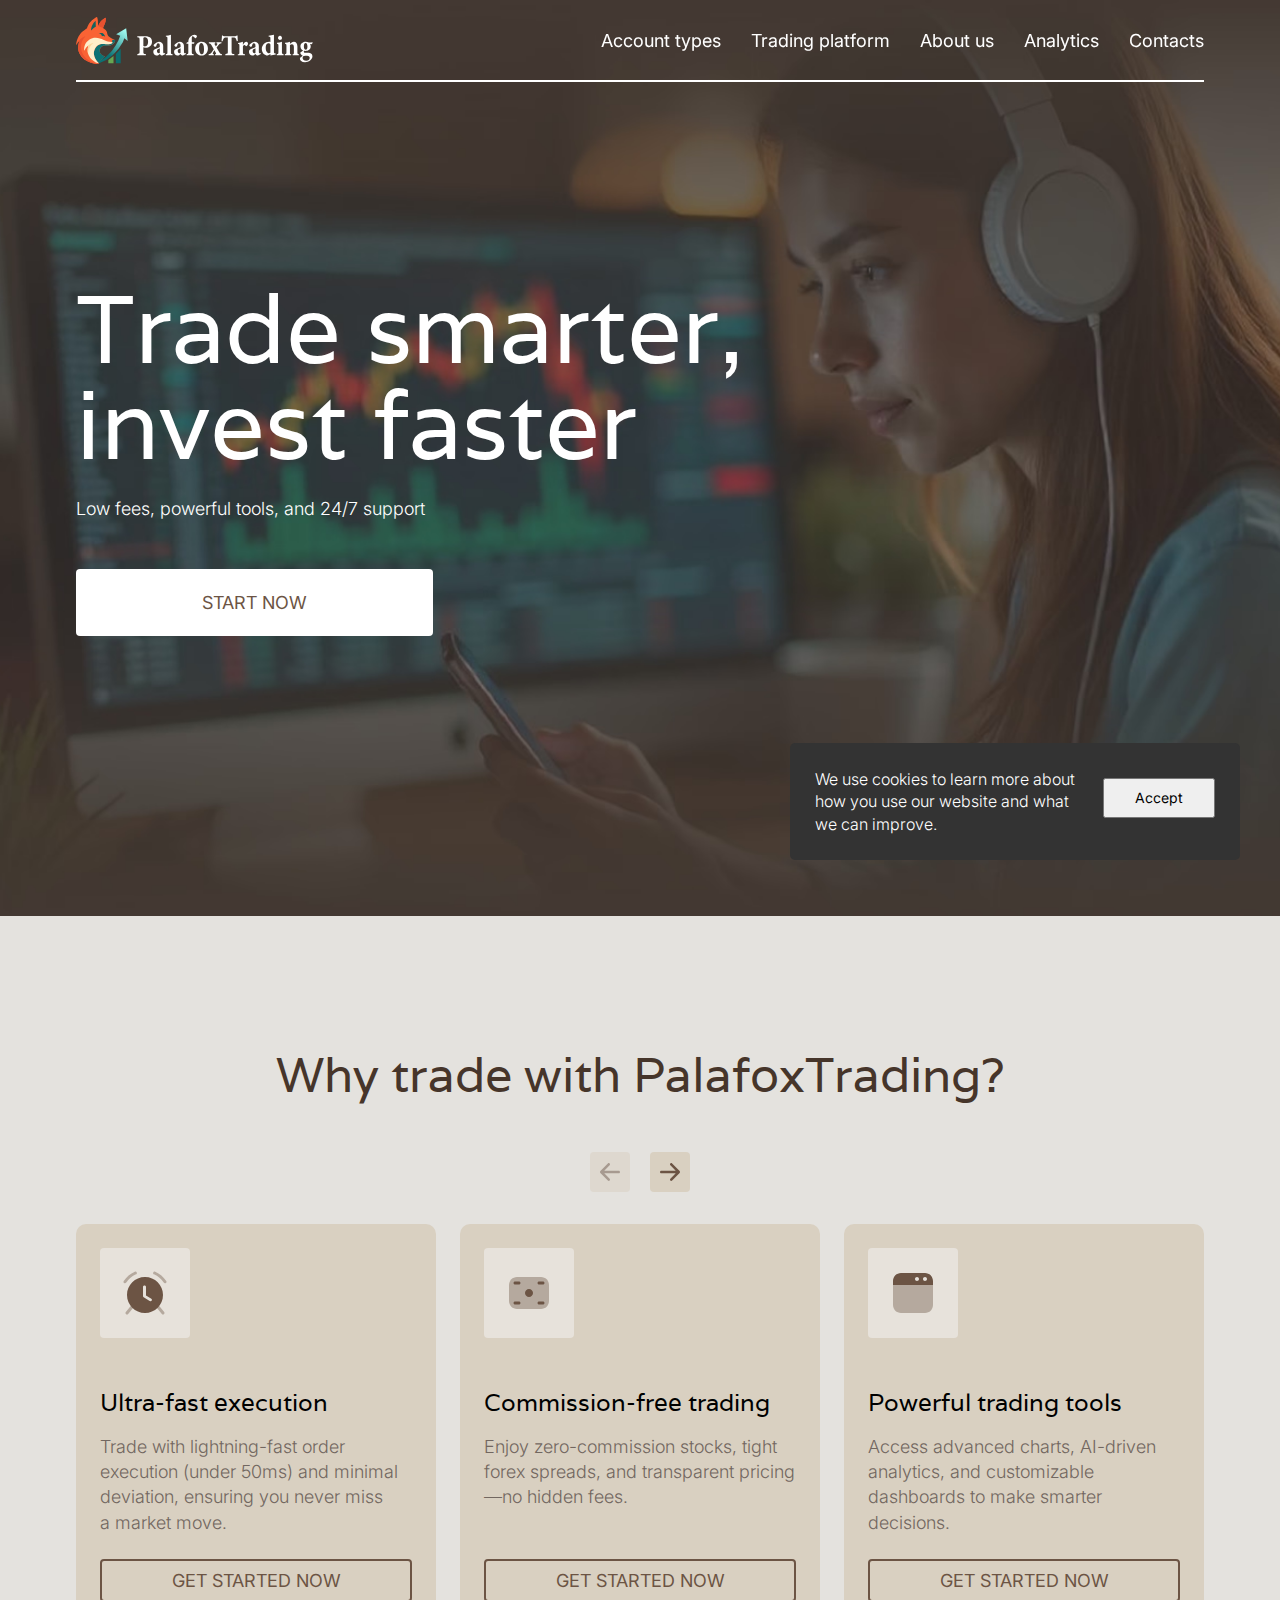
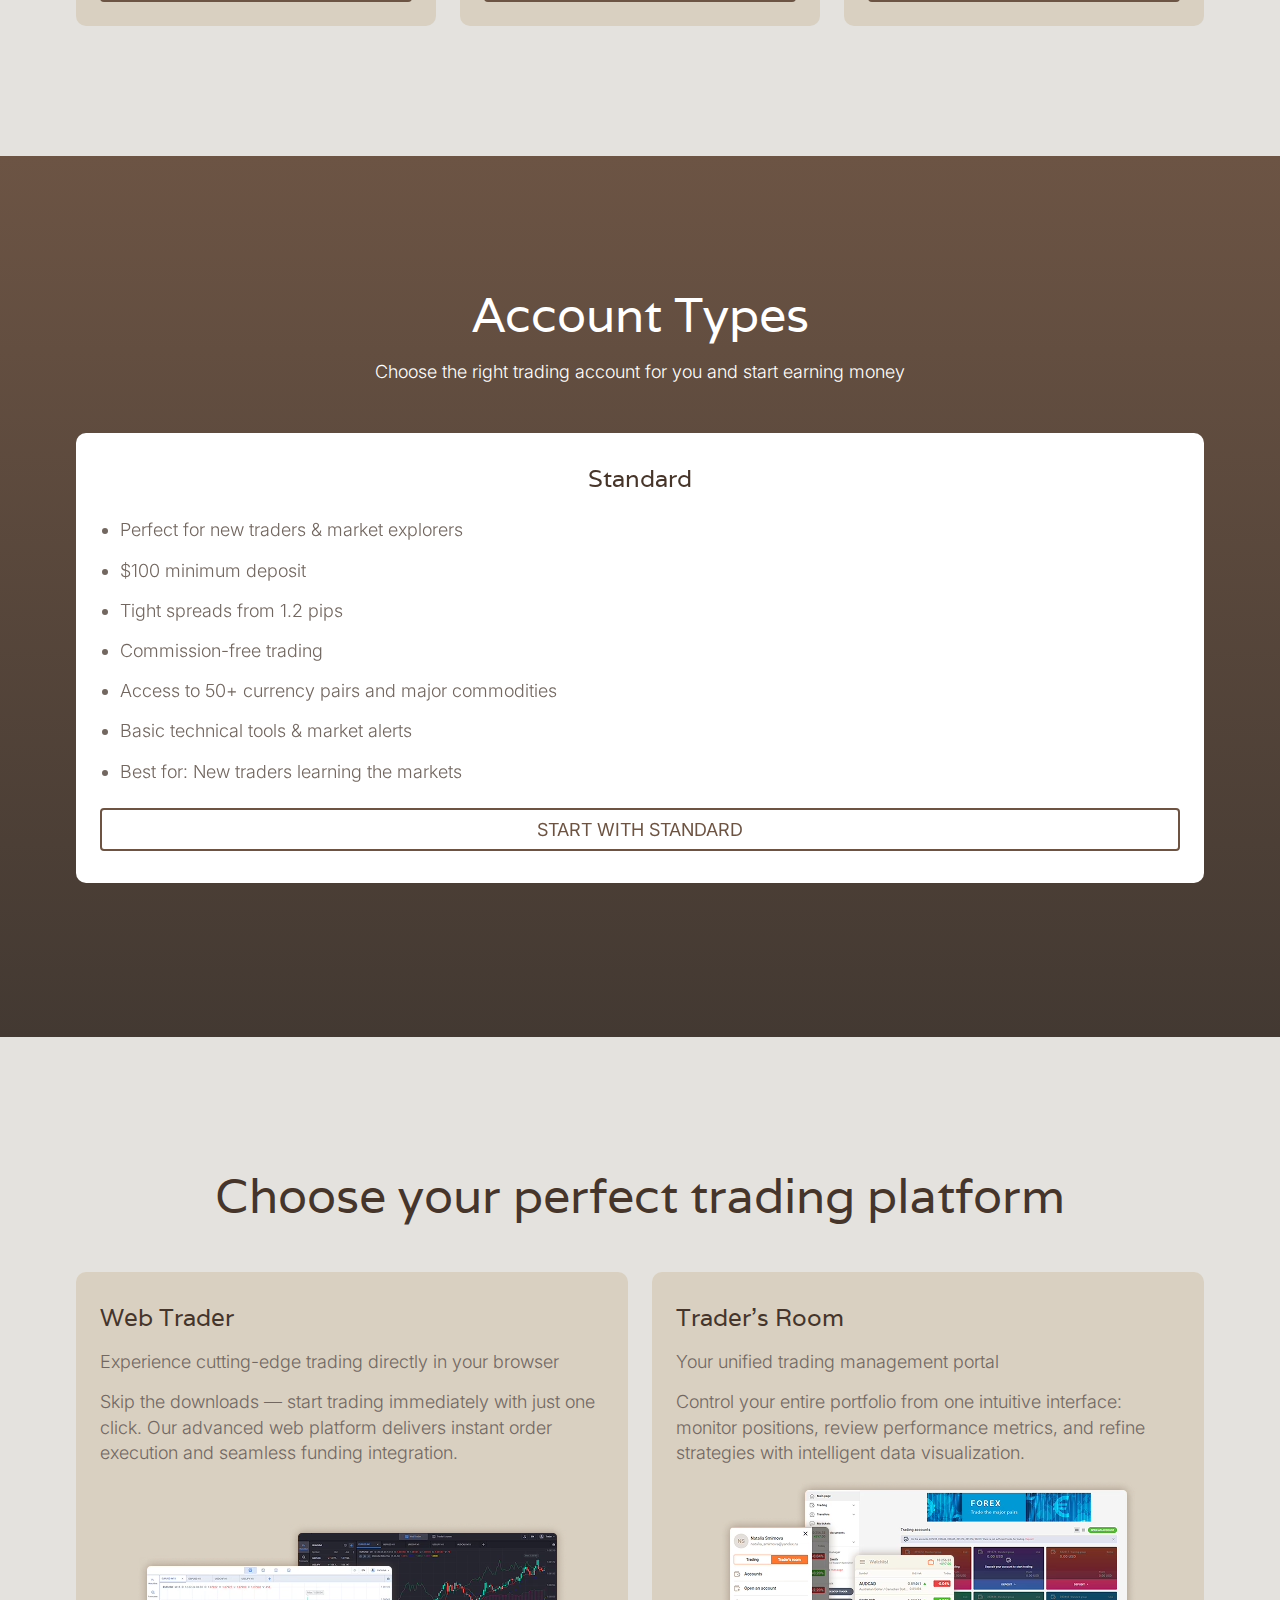
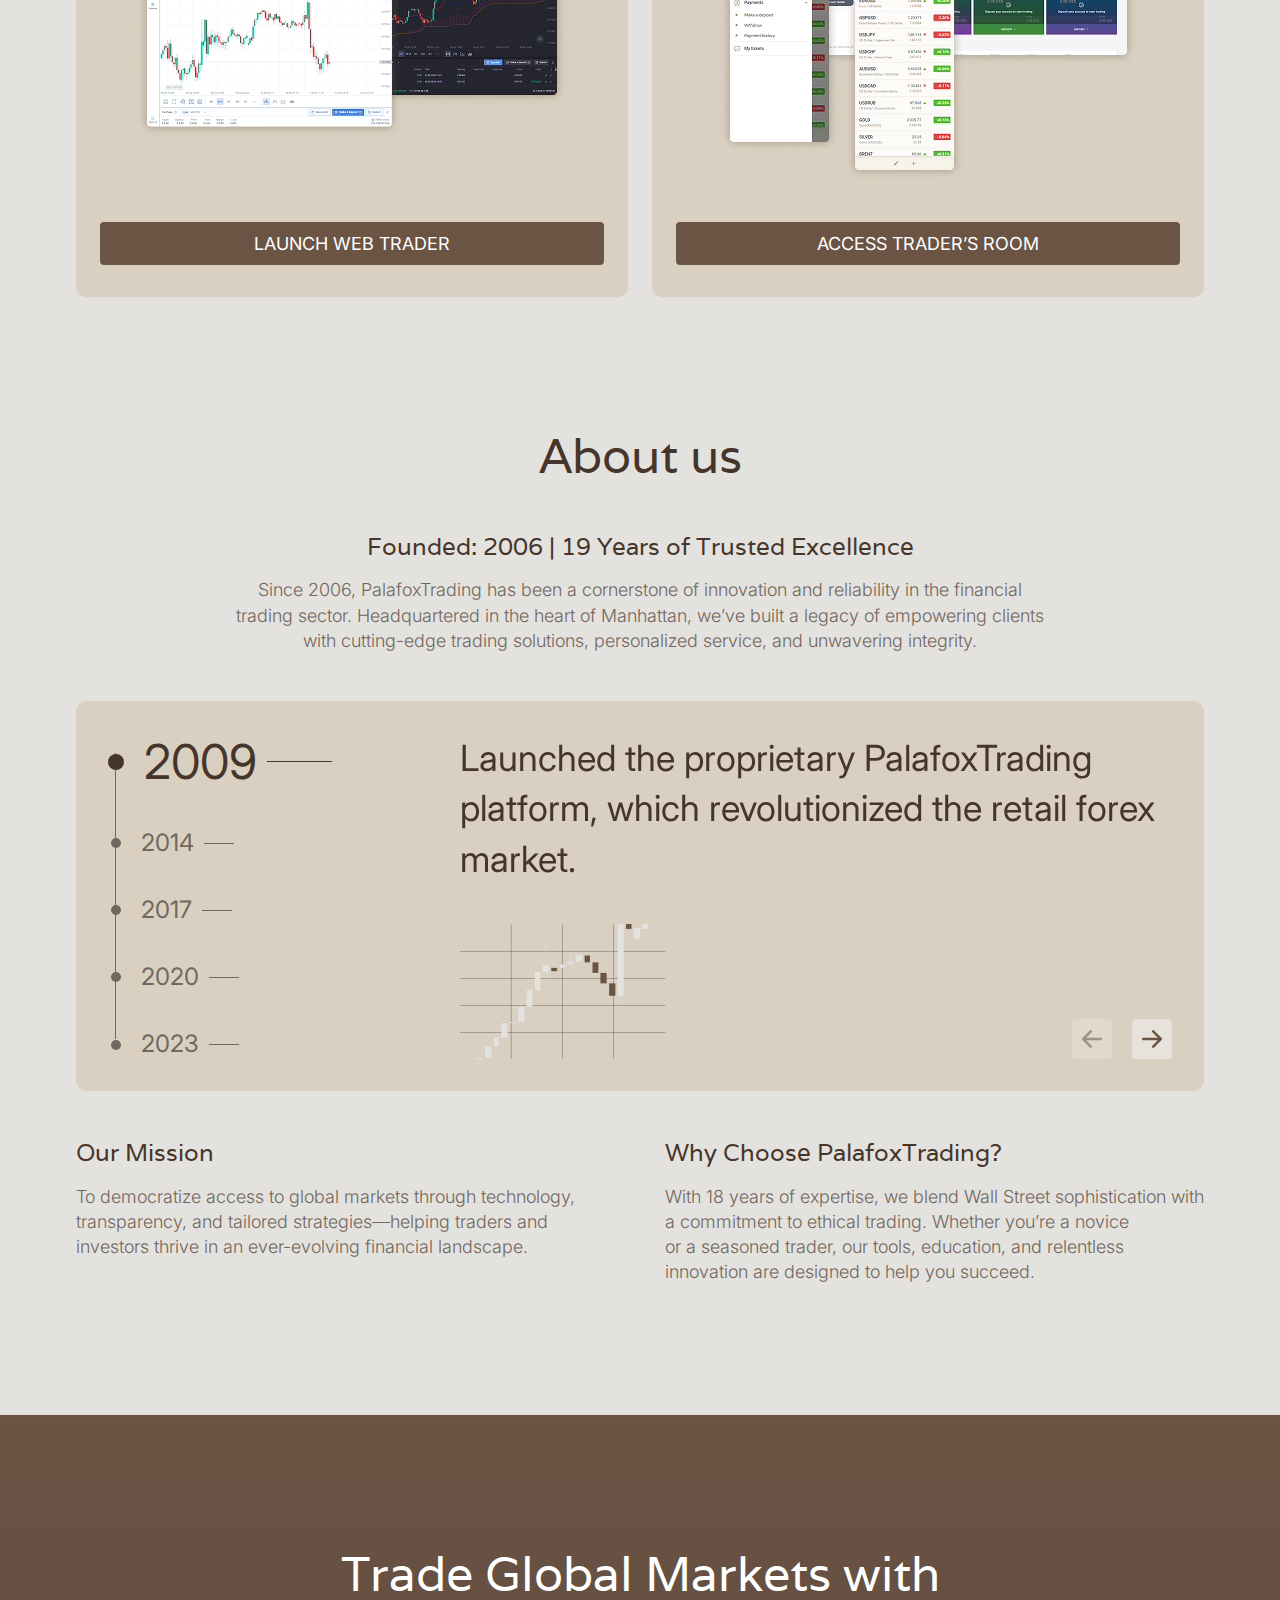
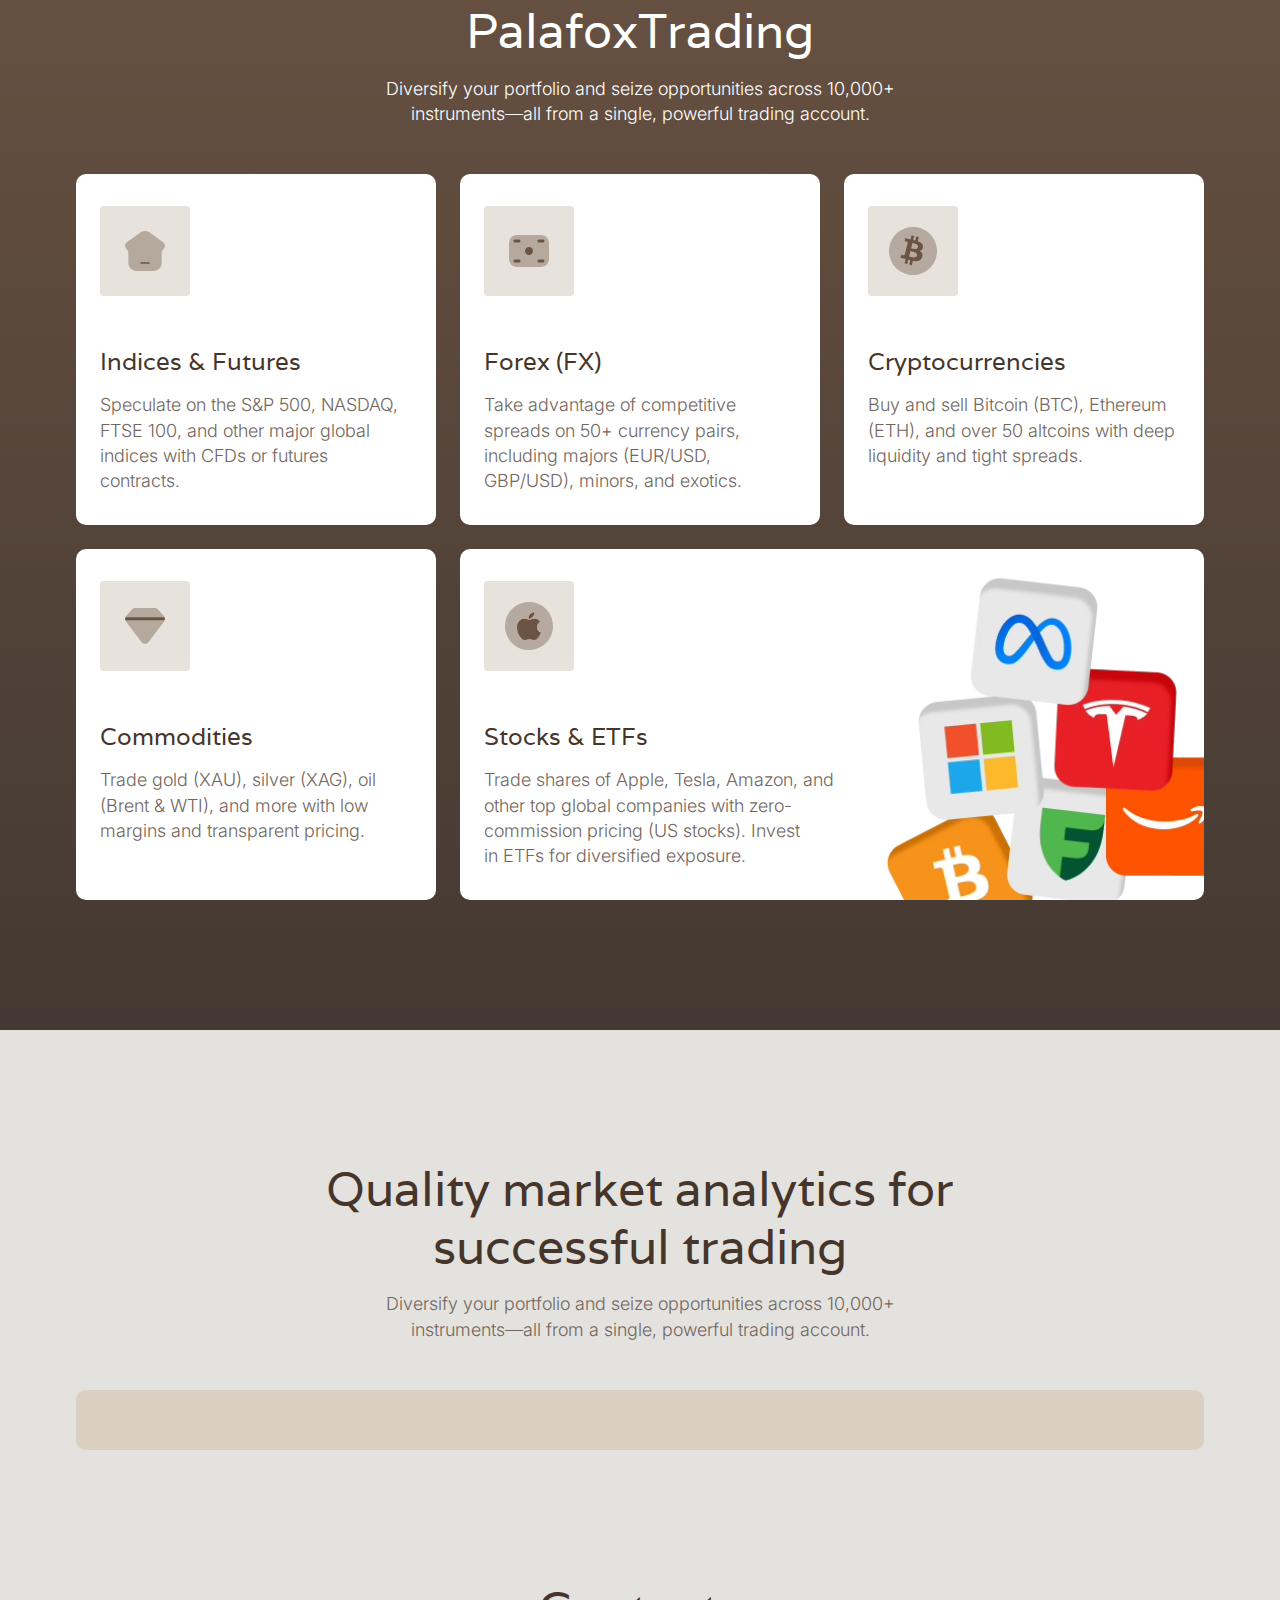
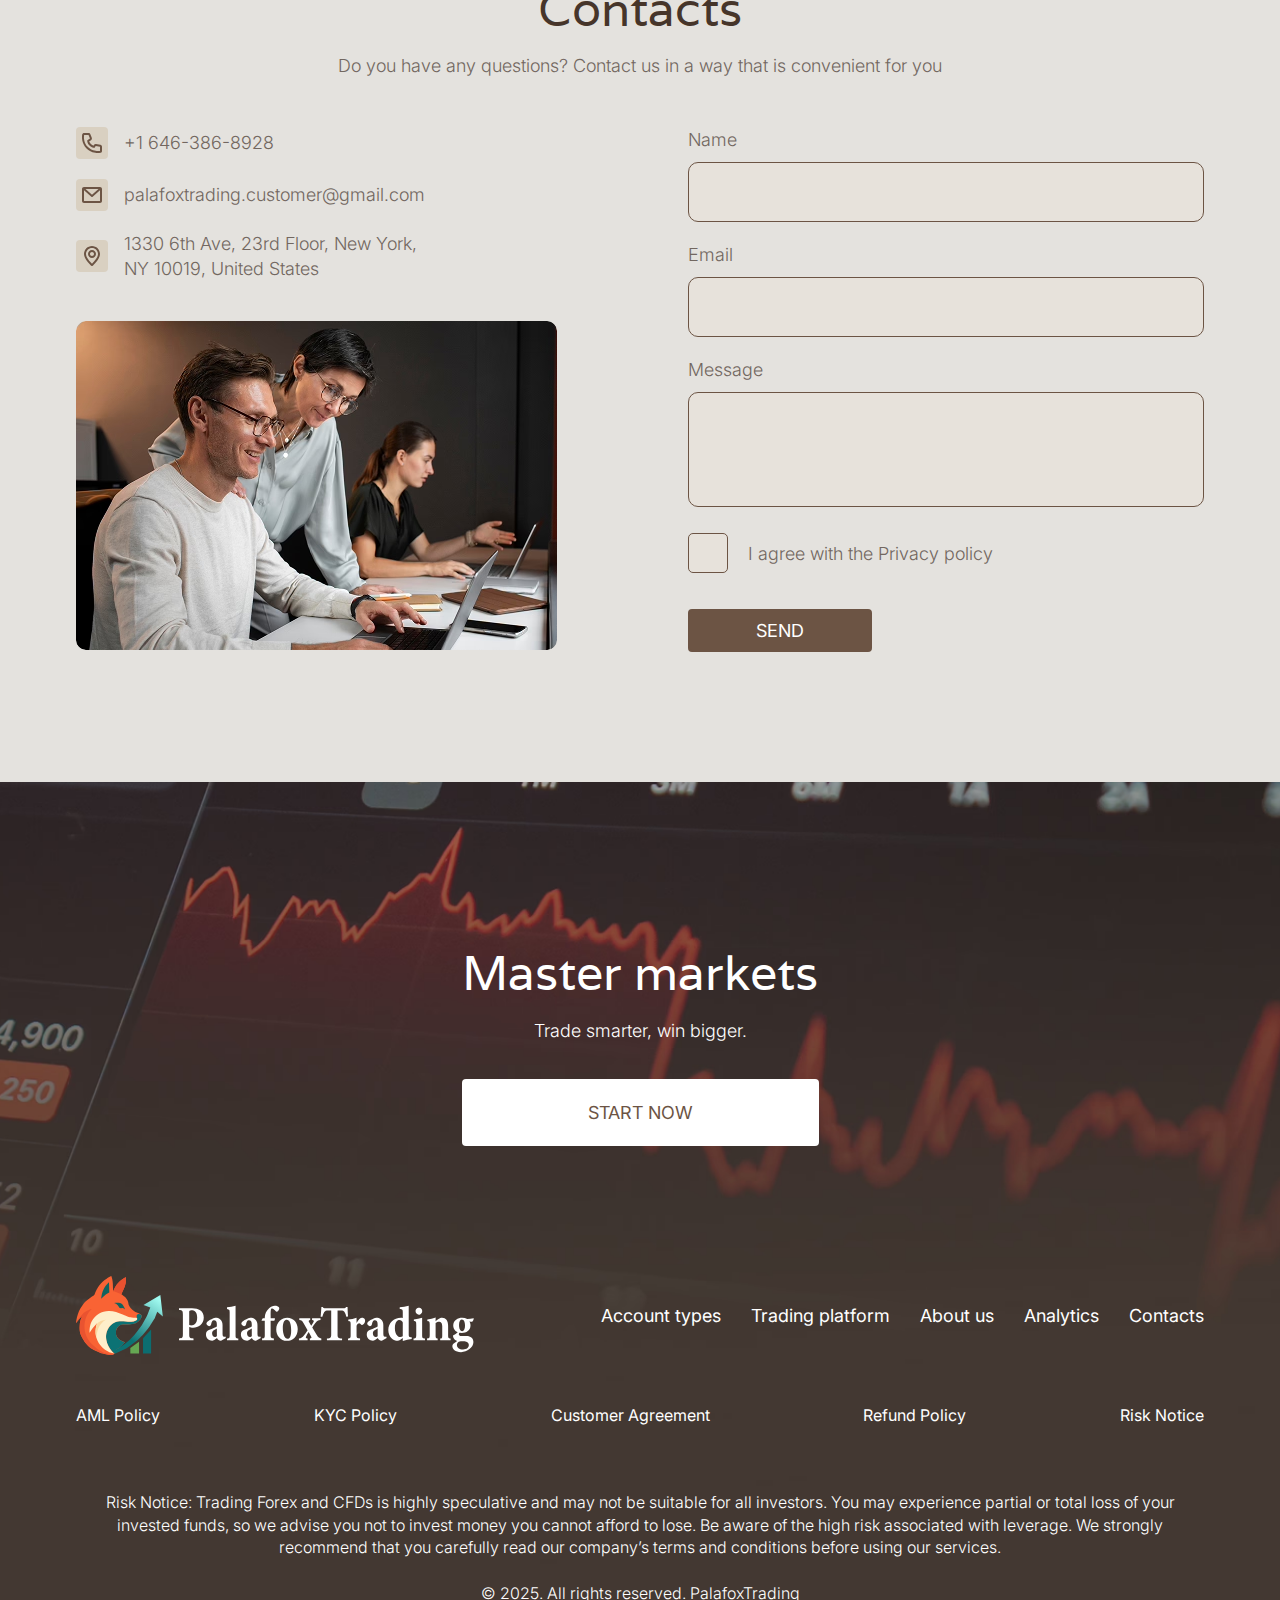
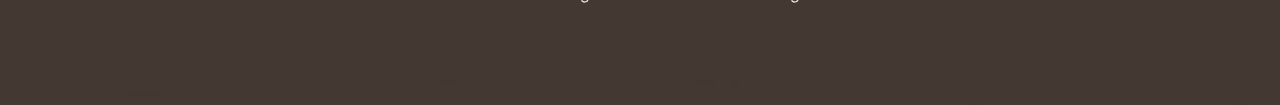
<file: docs/index.html>
<!DOCTYPE html>
<html lang="ru">

<head>
    <meta charset="UTF-8">
    <meta name="viewport" content="width=device-width, initial-scale=1.0">

    <title>PalafoxTrading</title>

    <link rel="preconnect" href="https://fonts.googleapis.com">
    <link rel="preconnect" href="https://fonts.gstatic.com" crossorigin>
    <link href="https://fonts.googleapis.com/css2?family=Bricolage+Grotesque:opsz,wght@12..96,200..800&family=Darker+Grotesque:wght@300..900&family=Inter:ital,opsz,wght@0,14..32,100..900;1,14..32,100..900&family=Kantumruy+Pro:ital,wght@0,100..700;1,100..700&family=Manrope:wght@200..800&family=Raleway:ital,wght@0,100..900;1,100..900&family=Roboto:ital,wght@0,100..900;1,100..900&family=Sofia+Sans:ital,wght@0,1..1000;1,1..1000&family=Varela&display=swap" rel="stylesheet">

    <link rel="icon" type="image/svg+xml" href="images/favicon.svg?v=1754646302859">
    <link rel="stylesheet" href="css/style.min.css?v=1754646302859">
</head>

<body>
    <header class="header">
        <div class="container">
            <svg class="header__logo" width="237" height="47" viewBox="0 0 237 47" fill="none" xmlns="http://www.w3.org/2000/svg">
                <path d="M68.9911 19.1337C71.1391 19.1337 72.7688 19.5456 73.8801 20.3379C75.24 21.3075 76.0104 22.7142 76.0104 24.7421C76.0104 29.0048 72.6694 30.7811 69.7615 30.8201C69.486 30.8175 69.2108 30.7972 68.9378 30.7598L67.3614 30.319V34.3119C67.3614 36.7982 67.5531 36.8976 69.9142 37.1321V38.2188H61.2794V37.1321C63.3174 36.8693 63.5872 36.7769 63.5872 34.3119V23.0977C63.5872 20.6328 63.3174 20.3662 61.2794 20.2204V19.1337H68.9911ZM67.3614 29.0796C67.813 29.2869 68.3062 29.3878 68.8029 29.3745C70.0527 29.3745 72.0871 28.5822 72.0871 24.7031C72.0871 21.4176 70.4326 20.3304 68.6644 20.3304C68.2853 20.2951 67.9062 20.3999 67.5993 20.6253C67.4989 20.7524 67.4255 20.8988 67.3833 21.0548C67.3412 21.2114 67.3313 21.3743 67.3543 21.5346L67.3614 29.0796Z" fill="white" />
                <path d="M86.2928 38.574C85.6727 38.5959 85.0686 38.3737 84.6099 37.9559C84.2988 37.6562 84.0565 37.2929 83.8997 36.8901C82.8665 37.622 81.5387 38.5917 81.0203 38.5917C80.5283 38.589 80.0419 38.4886 79.589 38.2962C79.1362 38.1039 78.7262 37.8234 78.3826 37.4708C78.0391 37.1188 77.7689 36.7015 77.5879 36.2437C77.4067 35.7864 77.3183 35.297 77.3277 34.805C77.3277 33.2493 77.9775 32.5425 79.419 31.9281C81.0203 31.2817 83.1648 30.5749 83.7897 29.9883V28.6955C83.7897 27.1681 83.2749 26.3192 82.1067 26.3192C81.8914 26.3203 81.6797 26.3742 81.4902 26.4763C81.3007 26.5783 81.1393 26.7257 81.0203 26.9052C80.6936 27.3743 80.5871 27.971 80.3705 28.8445C80.1788 29.6368 79.7456 29.843 79.2024 29.843C78.4923 29.843 77.5976 29.1325 77.5976 28.3156C77.5976 27.7862 77.9243 27.4064 78.5492 26.9336C79.854 25.9725 81.3284 25.2667 82.895 24.8522C83.8958 24.8175 84.8799 25.1161 85.6928 25.7011C86.8609 26.582 87.1875 27.8145 87.1875 29.3136V34.3931C87.1875 35.8142 87.6207 36.1694 88.0539 36.1694C88.3486 36.1566 88.6365 36.0765 88.8953 35.9349L89.1971 36.9329L86.2928 38.574ZM83.8074 31.1749C83.321 31.4698 82.8311 31.7609 82.2878 32.0841C81.4463 32.5532 80.9564 33.0826 80.9564 34.0806C80.9564 35.725 82.0215 36.3115 82.6145 36.3115C82.8359 36.3292 83.0585 36.2966 83.2653 36.2154C83.4721 36.1342 83.6575 36.0065 83.8074 35.8425V31.1749Z" fill="white" />
                <path d="M89.8255 38.2193V37.2208C91.3735 36.9548 91.4268 36.8089 91.4268 34.9583V21.5987C91.4268 20.075 91.2634 19.8971 89.8503 19.5739V18.6363C91.5729 18.4713 93.2748 18.1358 94.9311 17.6346V34.9583C94.9311 36.8976 95.0128 37.0151 96.5608 37.2208V38.2193H89.8255Z" fill="white" />
                <path d="M107.07 38.574C106.45 38.5965 105.846 38.3748 105.387 37.9559C105.076 37.6562 104.834 37.2929 104.677 36.8901C103.644 37.622 102.313 38.5917 101.798 38.5917C101.306 38.589 100.819 38.4886 100.367 38.2962C99.9138 38.1039 99.5037 37.8234 99.1602 37.4708C98.8166 37.1188 98.5465 36.7015 98.3654 36.2437C98.1843 35.7864 98.0959 35.297 98.1053 34.805C98.1053 33.2493 98.755 32.5425 100.197 31.9281C101.798 31.2817 103.942 30.5749 104.567 29.9883V28.6955C104.567 27.1681 104.052 26.3192 102.884 26.3192C102.669 26.3203 102.457 26.3742 102.268 26.4763C102.078 26.5783 101.917 26.7257 101.798 26.9052C101.471 27.3743 101.365 27.971 101.145 28.8445C100.956 29.6368 100.523 29.843 99.98 29.843C99.2699 29.843 98.3751 29.1325 98.3751 28.3156C98.3751 27.7862 98.7018 27.4064 99.3267 26.9336C100.631 25.9719 102.106 25.2657 103.673 24.8522C104.673 24.8175 105.657 25.1161 106.47 25.7011C107.638 26.582 107.962 27.8145 107.962 29.3136V34.3931C107.962 35.8142 108.398 36.1694 108.831 36.1694C109.126 36.1566 109.414 36.0765 109.673 35.9349L109.971 36.9329L107.07 38.574ZM104.585 31.1749C104.099 31.4698 103.609 31.7609 103.065 32.0841C102.224 32.5532 101.734 33.0826 101.734 34.0806C101.734 35.725 102.799 36.3115 103.392 36.3115C103.613 36.3292 103.836 36.2966 104.043 36.2154C104.25 36.1342 104.435 36.0065 104.585 35.8425V31.1749Z" fill="white" />
                <path d="M112.314 25.1829V24.5648C112.344 23.5342 112.588 22.5213 113.032 21.5907C113.476 20.66 114.11 19.833 114.892 19.162C115.817 18.3137 116.986 17.7789 118.233 17.6347C119.099 17.5876 119.949 17.8836 120.598 18.4584C120.759 18.6337 120.866 18.8506 120.909 19.0846C120.951 19.3186 120.927 19.5595 120.839 19.7801C120.673 20.3106 120.327 20.7674 119.863 21.073C119.401 21.3642 119.128 21.2755 118.858 21.0126C118.205 20.2775 117.392 19.3394 116.632 19.3394C115.872 19.3394 115.79 20.1317 115.815 23.9183V25.1829H118.301C118.411 25.474 118.301 26.4154 117.921 26.6499H115.79V35.0219C115.79 36.841 115.982 36.99 117.718 37.2246V38.2188H110.71V37.2208C112.233 36.9863 112.314 36.8372 112.314 35.0187V26.6499H110.539L110.401 26.2695L111.111 25.1829H112.314Z" fill="white" />
                <path d="M125.675 24.8308C129.506 24.8308 131.92 27.9427 131.92 31.466C131.92 36.1908 128.771 38.5703 125.565 38.5703C121.464 38.5703 119.131 35.2244 119.131 31.7898C119.131 27.2963 122.55 24.8308 125.675 24.8308ZM125.348 26.0029C124.18 26.0029 123.04 27.3246 123.04 30.9371C123.04 34.5496 124.155 37.3661 125.881 37.3661C126.91 37.3661 128.011 36.6027 128.011 32.3155C128.011 28.2339 127.035 26.0029 125.348 26.0029Z" fill="white" />
                <path d="M139.145 38.2193V37.2208C140.289 37.0151 140.289 36.7202 139.799 35.8393L138.439 33.3738C137.924 34.1661 137.352 35.0753 136.973 35.7821C136.539 36.6027 136.568 37.0151 137.789 37.2208V38.2193H132.627V37.2208C134.121 36.8976 134.665 36.5744 135.588 35.3985C136.241 34.5496 136.973 33.463 137.789 32.2268L135.4 28.0886C134.583 26.7102 134.313 26.387 132.847 26.1808V25.1829H139.337V26.1808C138.439 26.387 138.251 26.6499 138.627 27.3246L139.93 29.5556C140.502 28.7067 141.017 27.8541 141.315 27.3246C141.67 26.6499 141.531 26.355 140.445 26.1808V25.1829H145.469V26.1808C143.949 26.4154 143.541 26.504 142.536 27.8824C142.131 28.4118 141.507 29.2644 140.555 30.6139L143.161 35.0187C144.084 36.6027 144.738 37.0434 145.959 37.2208V38.2193H139.145Z" fill="white" />
                <path d="M160.821 24.2132C160.592 23.1966 160.197 22.2248 159.654 21.3358C159.163 20.7177 158.943 20.4832 157.342 20.4832H155.606V34.2831C155.606 36.7486 155.876 36.9259 158.293 37.1247V38.2188H149.279V37.1321C151.587 36.9259 151.831 36.7485 151.831 34.2905V20.4832H150.174C148.654 20.4832 148.217 20.7498 147.688 21.4528C147.199 22.3311 146.824 23.2682 146.573 24.2415H145.544C145.732 22.1099 145.924 19.8085 145.977 18.3981H146.79C147.198 19.0733 147.525 19.1337 148.342 19.1337H159.202C159.507 19.1599 159.812 19.1059 160.089 18.9772C160.366 18.8479 160.603 18.6486 160.779 18.3981H161.567C161.592 19.6306 161.702 22.2168 161.837 24.124L160.821 24.2132Z" fill="white" />
                <path d="M168.995 38.2188H161.826V37.2208C163.265 37.0434 163.399 36.8976 163.399 35.1357V28.7067C163.399 27.2359 163.293 27.0901 162.014 26.7952V25.8859C163.678 25.6829 165.317 25.3089 166.904 24.771V27.9427C168.125 25.9142 169.105 24.8313 170.216 24.8313C170.45 24.8223 170.683 24.8618 170.902 24.9467C171.12 25.0317 171.318 25.1604 171.485 25.3255C171.651 25.4901 171.782 25.6872 171.869 25.9046C171.957 26.1221 171.998 26.355 171.991 26.5895C171.997 27.089 171.871 27.5811 171.627 28.017C171.384 28.4529 171.031 28.8184 170.603 29.0759C170.466 29.1464 170.31 29.1699 170.158 29.1437C170.007 29.1175 169.867 29.0427 169.762 28.93C169.3 28.5181 168.949 28.049 168.487 28.049C168.079 28.049 167.401 28.4294 166.911 29.5449V35.125C166.911 36.9013 167.103 36.9756 169.002 37.2101L168.995 38.2188Z" fill="white" />
                <path d="M181.951 38.574C181.33 38.5965 180.726 38.3748 180.268 37.9559C179.957 37.6562 179.714 37.2929 179.558 36.8901C178.524 37.622 177.193 38.5917 176.678 38.5917C176.186 38.589 175.699 38.4886 175.247 38.2962C174.794 38.1039 174.384 37.8234 174.041 37.4708C173.697 37.1188 173.427 36.7015 173.246 36.2437C173.065 35.7864 172.976 35.297 172.986 34.805C172.986 33.2493 173.635 32.5425 175.077 31.9281C176.678 31.2817 178.823 30.5749 179.448 29.9883V28.6955C179.448 27.1681 178.933 26.3192 177.764 26.3192C177.549 26.3203 177.337 26.3742 177.148 26.4763C176.959 26.5783 176.797 26.7257 176.678 26.9052C176.351 27.3743 176.245 27.971 176.029 28.8445C175.837 29.6368 175.403 29.843 174.86 29.843C174.15 29.843 173.255 29.1325 173.255 28.3156C173.255 27.7862 173.582 27.4064 174.207 26.9336C175.512 25.9725 176.986 25.2667 178.553 24.8522C179.553 24.8175 180.537 25.1161 181.351 25.7011C182.518 26.582 182.842 27.8145 182.842 29.3136V34.3931C182.842 35.8142 183.279 36.1694 183.711 36.1694C184.006 36.1566 184.294 36.0765 184.553 35.9349L184.851 36.9329L181.951 38.574ZM179.465 31.1749C178.979 31.4698 178.489 31.7609 177.945 32.0841C177.104 32.5532 176.614 33.0826 176.614 34.0806C176.614 35.725 177.679 36.3115 178.272 36.3115C178.493 36.3292 178.716 36.2966 178.923 36.2154C179.13 36.1342 179.315 36.0065 179.465 35.8425V31.1749Z" fill="white" />
                <path d="M199.738 37.4553C197.94 37.7203 196.161 38.1023 194.413 38.5991V36.8976C193.926 37.2529 193.245 37.6899 192.758 38.0414C192.37 38.3534 191.895 38.5382 191.398 38.5708C189.091 38.5708 185.803 36.4392 185.803 32.0526C185.803 28.0314 189.091 24.8313 193.327 24.8313C193.69 24.8255 194.054 24.8543 194.413 24.9163V21.542C194.413 19.9864 194.278 19.8368 192.595 19.6028V18.6363C194.402 18.4419 196.191 18.1074 197.946 17.6346V34.5176C197.946 36.1053 198.109 36.2512 199.138 36.397L199.735 36.4857L199.738 37.4553ZM194.413 27.6195C194.272 27.1911 194 26.8187 193.634 26.5548C193.269 26.2914 192.829 26.1504 192.378 26.1525C191.534 26.1525 189.716 26.7669 189.716 31.0264C189.716 34.8696 191.697 36.2795 192.911 36.3078C193.45 36.318 193.977 36.1427 194.402 35.811L194.413 27.6195Z" fill="white" />
                <path d="M200.8 38.2188V37.2208C202.266 37.0146 202.43 36.8976 202.43 34.8125V29.0865C202.43 27.1189 202.295 27.0014 201.01 26.8273V25.8576C202.678 25.6514 204.323 25.2945 205.927 24.7923V34.8055C205.927 36.802 206.034 37.0077 207.61 37.2139V38.2188H200.8ZM203.978 23.0091C203.445 22.9824 202.944 22.75 202.579 22.3616C202.215 21.9726 202.015 21.4571 202.022 20.9239C202.014 20.6563 202.059 20.3897 202.154 20.1397C202.25 19.8897 202.395 19.661 202.579 19.4671C202.764 19.2731 202.985 19.1177 203.23 19.0098C203.475 18.9019 203.739 18.8436 204.006 18.8388C204.273 18.8426 204.536 18.9003 204.779 19.0082C205.024 19.1161 205.243 19.2721 205.425 19.4665C205.607 19.661 205.749 19.8907 205.84 20.1407C205.932 20.3913 205.972 20.6574 205.959 20.9239C205.967 21.1911 205.922 21.4576 205.827 21.7077C205.731 21.9572 205.587 22.1858 205.403 22.3797C205.219 22.5737 204.998 22.7291 204.753 22.837C204.509 22.945 204.245 23.0037 203.978 23.0091Z" fill="white" />
                <path d="M216.66 38.2188V37.2208C217.804 37.0429 217.885 36.9259 217.885 34.9012V29.8788C217.885 27.7937 216.934 27.1473 215.982 27.1473C215.272 27.1473 214.679 27.4416 213.944 28.0314V35.1357C213.944 36.9115 214.054 37.0429 215.169 37.2208V38.2188H208.867V37.2208C210.287 36.9542 210.443 36.9259 210.443 35.0187V28.9086C210.443 27.1328 210.223 27.0618 209.023 26.7776V25.8576C210.712 25.6445 212.376 25.271 213.994 24.7421C213.966 25.1508 213.937 26.1808 213.937 26.8556C214.481 26.4437 215.052 26.0035 215.677 25.5948C216.49 25.0653 217.008 24.8313 217.807 24.8313C220.005 24.8313 221.39 26.5612 221.39 29.5556V35.1074C221.39 36.9259 221.553 37.0146 222.856 37.2384V38.2188H216.66Z" fill="white" />
                <path d="M228.231 33.6366C227.969 33.9107 227.798 34.2595 227.742 34.6351C227.742 35.1074 228.26 35.7217 229.29 35.7217H232.361C234.016 35.7217 236.434 36.4574 236.434 39.3343C236.434 42.6519 232.687 45.2947 229.073 45.2947C225.523 45.2947 223.914 43.4158 223.914 41.7998C223.901 41.4835 223.969 41.1699 224.111 40.8873C224.253 40.6052 224.466 40.3643 224.727 40.1869C225.462 39.6259 226.169 39.1211 226.765 38.7161C225.92 38.4138 225.202 37.8341 224.727 37.0718C224.418 36.5931 224.266 36.0289 224.294 35.4589C225.414 34.9679 226.414 34.2414 227.227 33.3278L228.231 33.6366ZM229.534 33.9315C226.439 33.9315 224.429 32.1557 224.429 29.499C224.429 26.3267 227.269 24.8313 229.698 24.8313C230.77 24.8169 231.828 25.0803 232.769 25.5948C234.031 25.5862 235.289 25.4484 236.522 25.1829L236.657 25.4174C236.494 25.9468 236.142 26.9127 235.652 27.2359C235.19 27.2359 234.431 27.1189 234.051 27.0906C234.459 27.6195 234.704 28.3835 234.704 29.499C234.697 32.433 232.198 33.9315 229.534 33.9315ZM229.861 38.8054C228.477 38.8054 227.799 38.9827 227.376 39.3631C227.143 39.564 226.956 39.8119 226.825 40.0902C226.694 40.3685 226.623 40.6714 226.616 40.9792C226.616 42.5349 227.972 43.739 230.309 43.739C232.4 43.739 233.703 42.6732 233.703 41.0962C233.723 40.6389 233.586 40.188 233.315 39.8193C233.043 39.4502 232.654 39.1852 232.211 39.0682C231.445 38.8668 230.653 38.7781 229.861 38.8054ZM229.563 25.9468C228.722 25.9468 227.88 27.0303 227.88 29.1752C227.88 31.1717 228.505 32.8166 229.78 32.8166C230.845 32.8166 231.438 31.6124 231.438 29.499C231.438 27.6478 230.866 25.9468 229.563 25.9468Z" fill="white" />
                <path class="none" d="M44.6886 46.1578V31.8201L39.8659 37.1027V46.1578H44.6886Z" fill="#0C6D70" />
                <path class="none" d="M32.3235 46.1578H37.517V39.0951L32.3235 42.9045V46.1578Z" fill="#65A753" />
                <path class="none" d="M23.077 46.3116L28.5644 43.7196C29.6329 43.215 30.6489 42.6059 31.5974 41.9008L35.5405 38.9733C36.2294 38.4614 36.8725 37.8904 37.4618 37.2662L39.0477 35.7433C39.2703 35.5273 39.4835 35.3017 39.6872 35.0669L41.168 33.3465C42.1275 32.331 42.9893 31.2273 43.7421 30.0497L46.4531 25.7995C46.6279 25.5257 46.7766 25.2361 46.8969 24.9344L48.3493 21.2802L51.6631 24.0509L50.1789 11.2847L40.1379 17.3221L44.1945 18.7066L42.6251 22.7866C42.3925 23.3977 42.1134 23.9901 41.7904 24.5586L39.4534 28.6738C39.1226 29.2505 38.7591 29.8081 38.365 30.3439L36.1348 33.3817C35.7422 33.9185 35.3166 34.4304 34.861 34.9149L32.3303 37.6021C31.8026 38.1622 31.2377 38.6862 30.6391 39.1702L29.3805 40.189C28.5789 40.838 27.7151 41.4057 26.8013 41.8842L24.1187 43.2921L21.2007 44.8753L23.077 46.3116Z" fill="url(#paint0_linear_128_210)" />
                <path class="none" d="M22.5546 46.5537C22.0138 46.8493 21.887 47.0096 21.2191 46.9996C20.204 46.9797 19.193 46.8612 18.2009 46.6456C16.4129 46.3116 14.879 45.864 14.2445 45.5902C10.7706 44.0871 9.03454 43.327 7.19659 41.5818C5.80287 40.2397 4.64088 38.6759 3.75772 36.954C3.13504 35.785 2.54408 34.666 2.27534 33.0461C2.07 31.8218 2.12174 30.7546 2.17517 29.6556C2.22357 28.6687 2.26198 27.8888 2.49736 26.9085C2.74716 25.8198 3.14659 24.7709 3.68425 23.792C2.91475 24.4964 2.19413 25.2524 1.52747 26.0549C0.756212 27.0288 0 28.1809 0 28.1809C0 28.1809 0.255403 22.0501 3.88125 17.4089C5.55059 15.2695 5.20503 15.4315 9.30496 12.3786C9.91433 11.9243 10.7674 11.8058 11.0293 11.0242C11.6972 9.03843 12.8474 6.72034 13.9225 5.45775C16.6202 2.29459 19.9054 0.490891 20.8368 0.0165864C20.8559 0.00708619 20.8764 0.00153787 20.8978 0.000276922C20.9189 -0.000984028 20.94 0.00207047 20.9601 0.00925224C20.9802 0.016434 20.9983 0.0275939 21.0138 0.0420598C21.0294 0.0565257 21.042 0.0739957 21.0505 0.0934118C21.3843 0.79318 21.8618 2.63029 21.9236 4.57929C21.9904 6.69194 22.1088 9.14363 22.1088 9.14363C22.1088 9.14363 23.1105 6.32119 24.9283 4.25694C26.5426 2.41985 28.8045 1.13889 29.591 0.726375C29.6643 0.689632 29.6812 0.759778 29.6927 0.839943C29.8711 2.66776 29.6372 4.51235 29.0082 6.23767C28.3655 7.90776 27.3389 9.81168 27.0668 10.9006C27.0216 11.0859 27.7129 11.3699 27.8214 11.4584C29.3054 12.6458 29.4172 12.3485 30.6909 14.6115C31.2985 15.6937 30.918 16.5037 31.6793 17.9033C32.1483 18.7455 32.7712 19.4922 33.5155 20.1044C36.1647 22.3925 38.1196 22.0301 39.0244 23.3494C39.4049 23.9039 38.8574 24.8525 38.3166 25.6792C38.1412 25.9447 37.3834 26.8266 35.9627 27.8002C35.6038 28.0473 34.5237 28.5534 31.1651 28.7888C27.8932 29.0194 27.5175 28.6019 26.3924 29.1847C25.7268 29.5403 25.1486 30.0394 24.6992 30.6461C24.2501 31.2524 23.9411 31.9514 23.7949 32.6919C23.6028 33.773 23.7387 34.887 24.1855 35.8902C25.4342 38.5623 29.0635 39.3473 29.0635 39.3473C29.0635 39.3473 26.2254 42.4554 23.9552 43.7161C22.4529 44.5513 23.0821 46.3048 23.0821 46.3048C23.0821 46.3048 22.6915 46.4786 22.5546 46.5537Z" fill="#F96334" />
                <path class="none" d="M37.4787 22.6781C36.8492 22.5428 36.2183 23.0622 36.1065 23.6067C36.063 23.8171 36.1281 24.2146 36.2919 25.0162C36.4004 25.5473 36.4335 25.6123 36.4036 25.7593C36.3001 26.2604 35.6875 26.5711 35.1799 26.7615C33.2101 27.493 30.9881 27.2425 30.9881 27.2425C28.6627 26.9818 26.5977 26.8966 24.7181 27.1323C20.7467 27.6331 18.8319 31.9989 18.7452 32.1793C17.3562 35.0885 17.9573 37.7741 18.3011 39.3056C18.5415 40.3811 19.6098 42.4903 20.8052 44.0401C21.4648 44.8894 22.2281 45.6522 23.0771 46.3116C23.0771 46.3116 23.1357 44.2908 24.8801 43.2519C27.142 41.9041 29.0535 39.3541 29.0535 39.3541C29.0535 39.3541 24.0954 37.9261 23.8166 34.4356C23.7166 33.193 23.6714 32.0039 24.5697 30.8231C25.0597 30.1608 25.6779 29.6036 26.3875 29.1847C26.9835 28.936 27.556 28.7773 27.8898 28.7973C28.9282 28.8657 29.6744 28.8657 29.8932 28.8541C31.1652 28.7891 34.6006 28.9676 36.7274 27.3093C38.0162 26.3071 39.2314 24.8041 39.1463 23.5816C39.1197 23.1824 38.0913 22.81 37.4787 22.6781Z" fill="#0C7274" />
                <path class="none" d="M22.8133 46.2013C22.8133 46.2013 20.5062 45.8223 19.351 45.1257C17.4513 43.9783 14.525 42.213 12.8107 38.5138C12.1498 37.1577 11.7532 35.688 11.6419 34.1832C11.5061 32.1406 11.8012 30.0922 12.5085 28.1709L10.5151 30.3303C10.163 30.7129 9.84247 31.1236 9.557 31.5578L8.08131 33.8125C8.08131 33.8125 7.74744 29.8945 9.44184 26.8349C10.3953 25.0083 11.8306 23.4777 13.5919 22.409C15.3529 21.3403 17.3729 20.7743 19.4329 20.7725C22.4478 20.7024 24.9684 21.7579 27.8164 22.9436C30.7178 24.1578 31.3872 24.5335 33.1583 24.7256C34.7543 24.8926 35.3852 24.8241 36.225 24.9728C36.3284 24.9912 36.4352 25.3702 36.4236 25.6274C36.402 25.7796 36.3475 25.9253 36.2636 26.0539C36.1797 26.1828 36.0685 26.2915 35.9378 26.3724C35.4654 26.7063 34.7691 26.8833 34.6023 26.9368C34.3793 27.0034 34.1522 27.0564 33.9229 27.0953C33.2921 27.2071 32.6536 27.2681 32.0131 27.2774C30.9064 27.2993 28.5357 26.9903 26.9799 26.9886C25.2674 26.9886 24.4108 27.1456 23.4194 27.4897C21.2007 28.2729 20.1573 29.8161 19.5532 30.7096C18.5555 32.2029 17.9728 33.935 17.8653 35.7282C17.7969 36.5765 17.9705 37.3247 18.0873 38.0145C18.2885 39.231 18.6705 40.4103 19.2209 41.5135C20.0995 43.2966 21.32 44.8896 22.8133 46.2013Z" fill="#FEEECA" />
                <path class="none" d="M12.0259 36.423C12.2138 35.0794 12.4881 33.7494 12.8473 32.4415C14.0424 28.1593 17.6132 26.0017 17.6132 26.0017C17.6132 26.0017 14.0793 26.5694 12.6335 28.2078C12.423 28.4811 12.2728 28.7958 12.193 29.1314C11.9777 29.9005 11.8207 30.685 11.7238 31.4777C11.6298 32.2735 11.5987 33.0755 11.6303 33.876C11.672 34.8215 12.0259 36.423 12.0259 36.423Z" fill="#FAD8A1" />
                <path d="M14.9623 13.5109L16.3996 12.1598C17.2436 11.3688 18.1777 10.6799 19.1825 10.1072L19.822 9.74483L19.6165 3.78761C18.1885 5.04367 17.0374 6.58327 16.2361 8.30855C16.116 8.56907 16.004 8.83462 15.9023 9.10183C15.4682 10.2282 15.1877 11.4078 15.0676 12.609L14.9623 13.5109Z" fill="#13635E" />
                <path d="M22.6966 16.1096C23.8505 15.8534 25.0459 15.8472 26.2023 16.0912C27.194 16.32 27.7265 17.1216 28.0568 17.5942C28.5637 18.3092 28.9578 19.0978 29.2256 19.9324C28.8083 19.4484 28.2392 19.1209 27.6112 19.0038C26.9267 18.9003 26.7381 19.2577 26.2207 19.0973C25.5344 18.8836 25.5646 18.1604 24.8301 17.3705C24.2594 16.748 23.5169 16.3091 22.6966 16.1096Z" fill="#13635E" />
                <path class="none" d="M22.1758 8.96491L27.0668 10.9006L27.3589 10.0371L27.7028 9.22544L28.389 7.70566L29.08 6.03557L29.5643 4.17174L29.7311 2.7338L29.651 0.843253C29.65 0.829403 29.6457 0.816003 29.6384 0.804265C29.6309 0.792525 29.6206 0.782819 29.6085 0.776022C29.5965 0.769222 29.5829 0.76555 29.5691 0.765334C29.5553 0.765115 29.5415 0.768363 29.5292 0.774778L28.7045 1.21735L27.162 2.24112L25.5979 3.55715L24.194 5.19217L23.1423 6.89399L22.1758 8.96491Z" fill="#E85130" />
                <path class="none" d="M22.593 46.4768C22.3845 46.626 22.1607 46.7519 21.9254 46.8526C21.7244 46.9219 21.5147 46.9619 21.3027 46.9712C20.0857 47.0131 19.2525 46.8041 18.2845 46.6173C16.4965 46.2832 14.9623 45.8373 14.3281 45.5618C10.8542 44.0587 9.118 43.2986 7.28005 41.5534C5.88485 40.2111 4.72167 38.6467 3.83784 36.9239C3.21518 35.7631 2.62422 34.6358 2.3538 33.016C2.15012 31.7917 2.20186 30.7247 2.25363 29.6257C2.30203 28.6386 2.34044 27.8587 2.57582 26.8801C2.82582 25.7909 3.22525 24.7416 3.76271 23.762C2.99321 24.4664 2.27259 25.2225 1.60593 26.025C0.834673 26.9986 0.0784607 28.1511 0.0784607 28.1511C0.0784607 28.1511 1.69942 24.9394 3.81782 22.6848C5.98796 20.3801 9.40179 19.6051 9.40179 19.6051C8.10295 20.8143 7.05074 22.264 6.30347 23.8739C4.02314 28.7172 5.46879 33.7273 5.67413 34.4138C7.0213 38.8612 10.0444 41.2613 12.3131 43.06C14.2545 44.6015 16.1778 45.5934 18.7685 46.3266C20.0154 46.6675 21.3233 46.719 22.593 46.4768Z" fill="#E95330" />
                <defs>
                    <linearGradient id="paint0_linear_128_210" x1="32.9696" y1="38.1336" x2="49.5675" y2="14.1587" gradientUnits="userSpaceOnUse">
                        <stop stop-color="#0C7274" />
                        <stop offset="1" stop-color="#A0FAF0" />
                    </linearGradient>
                </defs>
            </svg>

            <ul class="menu">
    <li class="menu-item">
        <a href="#types">Account types</a>
    </li>

    <li class="menu-item">
        <a href="#platform">Trading platform</a>
    </li>

    <li class="menu-item">
        <a href="#about">About us</a>
    </li>

    <li class="menu-item">
        <a href="#analytics">Analytics</a>
    </li>

    <li class="menu-item">
        <a href="#contacts">Contacts</a>
    </li>
</ul>

            <svg class="header__burger" width="32" height="32" viewBox="0 0 24 24" fill="none" xmlns="http://www.w3.org/2000/svg">
                <path class="burger-line top" d="M4 7C4 6.44772 4.44772 6 5 6H19C19.5523 6 20 6.44772 20 7C20 7.55228 19.5523 8 19 8H5C4.44772 8 4 7.55228 4 7Z" fill="#fff" />
                <path class="burger-line middle" d="M4 12C4 11.4477 4.44772 11 5 11H19C19.5523 11 20 11.4477 20 12C20 12.5523 19.5523 13 19 13H5C4.44772 13 4 12.5523 4 12Z" fill="#fff" />
                <path class="burger-line bottom" d="M4 17C4 16.4477 4.44772 16 5 16H19C19.5523 16 20 16.4477 20 17C20 17.5523 19.5523 18 19 18H5C4.44772 18 4 17.5523 4 17Z" fill="#fff" />
            </svg>
        </div>
    </header>

<main>
    <section class="main-hero">
        <div class="container">
            <h1>Trade smarter,<br>invest faster</h1>
            <p>Low fees, powerful tools, and 24/7 support</p>
            <a href="##" class="white-btn">Start now</a>
        </div>
    </section>

    <section class="main-why">
        <div class="container">
            <h2>Why trade with PalafoxTrading?</h2>

            <div class="main-why__navigation">
                <svg class="main-why__swiper-button-prev" width="40" height="40" viewBox="0 0 40 40" fill="none" xmlns="http://www.w3.org/2000/svg">
                    <path d="M19.6339 11.3766C20.122 11.8787 20.122 12.6927 19.6339 13.1949L14.2678 18.7143H28.75C29.4404 18.7143 30 19.2899 30 20C30 20.7101 29.4404 21.2857 28.75 21.2857H14.2678L19.6339 26.8051C20.122 27.3073 20.122 28.1213 19.6339 28.6234C19.1457 29.1255 18.3543 29.1255 17.8661 28.6234L10.3661 20.9091C10.1317 20.668 10 20.341 10 20C10 19.659 10.1317 19.332 10.3661 19.0909L17.8661 11.3766C18.3543 10.8745 19.1457 10.8745 19.6339 11.3766Z" fill="#6C5444" />
                </svg>

                <svg class="main-why__swiper-button-next" width="40" height="40" viewBox="0 0 40 40" fill="none" xmlns="http://www.w3.org/2000/svg">
                    <path d="M20.3661 11.3766C20.8543 10.8745 21.6457 10.8745 22.1339 11.3766L29.6339 19.0909C29.8683 19.332 30 19.659 30 20C30 20.341 29.8683 20.668 29.6339 20.9091L22.1339 28.6234C21.6457 29.1255 20.8543 29.1255 20.3661 28.6234C19.878 28.1213 19.878 27.3073 20.3661 26.8051L25.7322 21.2857L11.25 21.2857C10.5596 21.2857 10 20.7101 10 20C10 19.2899 10.5596 18.7143 11.25 18.7143L25.7322 18.7143L20.3661 13.1949C19.878 12.6927 19.878 11.8787 20.3661 11.3766Z" fill="#6C5444" />
                </svg>
            </div>

            <div class="swiper main-why__swiper">

                <div class="swiper-wrapper">
                    <div class="swiper-slide main-why__item">
                        <div class="main-why__content">
                            <svg width="90" height="90" viewBox="0 0 90 90" fill="none" xmlns="http://www.w3.org/2000/svg">
                                <rect width="90" height="90" rx="4" fill="#E7E2DB" />
                                <path opacity="0.4" fill-rule="evenodd" clip-rule="evenodd" d="M34.4301 55.8348C35.0736 56.3565 35.1724 57.3011 34.6507 57.9447L28.1653 65.9447C27.6436 66.5882 26.699 66.687 26.0554 66.1653C25.4119 65.6436 25.3131 64.699 25.8348 64.0554L32.3203 56.0554C32.842 55.4119 33.7866 55.3131 34.4301 55.8348ZM55.5697 55.8349C56.2132 55.3132 57.1578 55.4119 57.6795 56.0554L64.1652 64.0554C64.6869 64.6989 64.5882 65.6435 63.9447 66.1652C63.3012 66.6869 62.3566 66.5882 61.8349 65.9447L55.3491 57.9447C54.8274 57.3012 54.9262 56.3566 55.5697 55.8349Z" fill="#6C5444" />
                                <path opacity="0.4" fill-rule="evenodd" clip-rule="evenodd" d="M36.7677 24.3994C37.0996 25.1584 36.7533 26.0428 35.9943 26.3747C32.0136 28.1154 28.6318 30.9764 26.2493 34.5597C25.7906 35.2496 24.8595 35.437 24.1696 34.9783C23.4798 34.5196 23.2924 33.5885 23.7511 32.8987C26.4491 28.8408 30.2788 25.5998 34.7923 23.626C35.5514 23.2941 36.4357 23.6404 36.7677 24.3994ZM53.2327 24.3994C53.5646 23.6404 54.449 23.2941 55.208 23.626C59.7215 25.5998 63.5512 28.8408 66.2493 32.8987C66.7079 33.5885 66.5205 34.5196 65.8307 34.9783C65.1408 35.437 64.2097 35.2496 63.7511 34.5597C61.3686 30.9764 57.9867 28.1154 54.006 26.3747C53.247 26.0428 52.9007 25.1584 53.2327 24.3994Z" fill="#6C5444" />
                                <path d="M45 29C54.9411 29 63 37.0589 63 47C63 56.9411 54.9411 65 45 65C35.0589 65 27 56.9411 27 47C27 37.0589 35.0589 29 45 29ZM44.499 37.5684C43.6706 37.5684 42.999 38.1845 42.999 38.9443V48.1162C42.9992 48.576 43.2498 49.0057 43.667 49.2607L49.667 52.9287C50.3562 53.3501 51.2875 53.1799 51.7471 52.5479C52.2066 51.9157 52.0203 51.0611 51.3311 50.6396L45.999 47.3799V38.9443C45.999 38.1845 45.3274 37.5684 44.499 37.5684Z" fill="#6C5444" />
                            </svg>

                            <h3>Ultra-fast execution</h3>
                            <p>Trade with lightning-fast order execution (under 50ms) and minimal deviation, ensuring you never miss a market move.</p>
                        </div>

                        <a href="##" class="line-btn">Get started now</a>
                    </div>

                    <div class="swiper-slide main-why__item">
                        <div class="main-why__content">
                            <svg width="90" height="90" viewBox="0 0 90 90" fill="none" xmlns="http://www.w3.org/2000/svg">
                                <rect width="90" height="90" rx="4" fill="#E7E2DB" />
                                <path opacity="0.4" d="M25 37C25 32.5817 28.5817 29 33 29H57C61.4183 29 65 32.5817 65 37V53C65 57.4183 61.4183 61 57 61H33C28.5817 61 25 57.4183 25 53V37Z" fill="#6C5444" />
                                <path d="M49 45C49 47.2091 47.2091 49 45 49C42.7909 49 41 47.2091 41 45C41 42.7909 42.7909 41 45 41C47.2091 41 49 42.7909 49 45Z" fill="#6C5444" />
                                <path fill-rule="evenodd" clip-rule="evenodd" d="M53.5 55C53.5 54.1716 54.1716 53.5 55 53.5H59C59.8284 53.5 60.5 54.1716 60.5 55C60.5 55.8284 59.8284 56.5 59 56.5H55C54.1716 56.5 53.5 55.8284 53.5 55Z" fill="#6C5444" />
                                <path fill-rule="evenodd" clip-rule="evenodd" d="M53.5 35C53.5 34.1716 54.1716 33.5 55 33.5H59C59.8284 33.5 60.5 34.1716 60.5 35C60.5 35.8284 59.8284 36.5 59 36.5H55C54.1716 36.5 53.5 35.8284 53.5 35Z" fill="#6C5444" />
                                <path fill-rule="evenodd" clip-rule="evenodd" d="M29.5 35C29.5 34.1716 30.1716 33.5 31 33.5H35C35.8284 33.5 36.5 34.1716 36.5 35C36.5 35.8284 35.8284 36.5 35 36.5H31C30.1716 36.5 29.5 35.8284 29.5 35Z" fill="#6C5444" />
                                <path fill-rule="evenodd" clip-rule="evenodd" d="M29.5 55C29.5 54.1716 30.1716 53.5 31 53.5H35C35.8284 53.5 36.5 54.1716 36.5 55C36.5 55.8284 35.8284 56.5 35 56.5H31C30.1716 56.5 29.5 55.8284 29.5 55Z" fill="#6C5444" />
                            </svg>

                            <h3>Commission-free trading</h3>
                            <p>Enjoy zero-commission stocks, tight forex spreads, and transparent pricing—no hidden fees.</p>
                        </div>

                        <a href="##" class="line-btn">Get started now</a>
                    </div>

                    <div class="swiper-slide main-why__item">
                        <div class="main-why__content">
                            <svg width="90" height="90" viewBox="0 0 90 90" fill="none" xmlns="http://www.w3.org/2000/svg">
                                <rect width="90" height="90" rx="4" fill="#E7E2DB" />
                                <path opacity="0.4" d="M25 57V37H65V57C65 61.4183 61.4183 65 57 65H33C28.5817 65 25 61.4183 25 57Z" fill="#6C5444" />
                                <path d="M57 25C61.4183 25 65 28.5817 65 33V37H25V33C25 28.5817 28.5817 25 33 25H57ZM49 29C47.8954 29 47 29.8954 47 31C47 32.1046 47.8954 33 49 33C50.1046 33 51 32.1046 51 31C51 29.8954 50.1046 29 49 29ZM57 29C55.8954 29 55 29.8954 55 31C55 32.1046 55.8954 33 57 33C58.1046 33 59 32.1046 59 31C59 29.8954 58.1046 29 57 29Z" fill="#6C5444" />
                            </svg>

                            <h3>Powerful trading tools</h3>
                            <p>Access advanced charts, AI-driven analytics, and customizable dashboards to make smarter decisions.</p>
                        </div>

                        <a href="##" class="line-btn">Get started now</a>
                    </div>

                    <div class="swiper-slide main-why__item">
                        <div class="main-why__content">
                            <svg width="90" height="90" viewBox="0 0 90 90" fill="none" xmlns="http://www.w3.org/2000/svg">
                                <rect width="90" height="90" rx="4" fill="#E7E2DB" />
                                <path opacity="0.4" d="M41.7508 26.444L31.7552 30.8865C28.8639 32.1715 26.9559 35.0492 27.1399 38.2078C27.8592 50.5562 31.4753 55.9925 40.8715 62.3539C43.3607 64.0391 46.6418 64.0432 49.1292 62.3553C58.5544 55.9593 62.041 50.4462 62.8235 38.2506C63.0275 35.0711 61.1164 32.1629 58.205 30.8689L48.249 26.444C46.1805 25.5247 43.8193 25.5247 41.7508 26.444Z" fill="#6C5444" />
                                <path fill-rule="evenodd" clip-rule="evenodd" d="M51.9878 39.8712C52.6113 40.4167 52.6744 41.3643 52.1289 41.9878L46.3891 48.5476C45.1557 49.9571 43.0312 50.1459 41.5687 48.9758L38.063 46.1713C37.4161 45.6538 37.3112 44.7099 37.8288 44.063C38.3463 43.4161 39.2902 43.3112 39.9371 43.8287L43.4427 46.6332C43.6517 46.8004 43.9552 46.7734 44.1314 46.5721L49.8712 40.0123C50.4167 39.3888 51.3644 39.3256 51.9878 39.8712Z" fill="#6C5444" />
                            </svg>

                            <h3>Bank-level security</h3>
                            <p>Your funds and data are protected by 256-bit encryption and two-factor authentication (2FA).</p>
                        </div>

                        <a href="##" class="line-btn">Get started now</a>
                    </div>

                    <div class="swiper-slide main-why__item">
                        <div class="main-why__content">
                            <svg width="90" height="90" viewBox="0 0 90 90" fill="none" xmlns="http://www.w3.org/2000/svg">
                                <rect width="90" height="90" rx="4" fill="#E7E2DB" />
                                <circle opacity="0.4" cx="45" cy="45" r="20" fill="#6C5444" />
                                <path fill-rule="evenodd" clip-rule="evenodd" d="M40.1137 37.1431C40.4374 35.2841 40.8708 33.6132 41.3858 32.1968C41.9723 30.5839 42.6405 29.3685 43.3183 28.5802C43.9996 27.7877 44.5724 27.5532 45.0004 27.5532C45.4284 27.5532 46.0013 27.7877 46.6826 28.5802C47.3603 29.3685 48.0285 30.5839 48.615 32.1968C49.1301 33.6132 49.5634 35.2841 49.8871 37.1431C48.3213 36.9937 46.6834 36.9149 45.0004 36.9149C43.3175 36.9149 41.6796 36.9937 40.1137 37.1431ZM37.4723 37.4719C37.828 35.1762 38.3432 33.0931 38.9864 31.3243C39.632 29.5489 40.4309 28.0223 41.3822 26.9157C42.33 25.8133 43.5483 25 45.0004 25C46.4525 25 47.6708 25.8133 48.6186 26.9157C49.57 28.0223 50.3689 29.5489 51.0145 31.3243C51.6577 33.0931 52.1729 35.1762 52.5285 37.4719C54.8242 37.8275 56.9073 38.3427 58.6761 38.9859C60.4515 39.6315 61.9781 40.4304 63.0846 41.3818C64.1871 42.3296 65.0004 43.5478 65.0004 44.9999C65.0004 46.452 64.1871 47.6703 63.0846 48.6181C61.9781 49.5695 60.4515 50.3684 58.6761 51.014C56.9073 51.6572 54.8242 52.1724 52.5285 52.528C52.1729 54.8237 51.6577 56.9068 51.0145 58.6756C50.3689 60.451 49.57 61.9776 48.6186 63.0842C47.6708 64.1866 46.4525 64.9999 45.0004 64.9999C43.5483 64.9999 42.33 64.1866 41.3822 63.0842C40.4309 61.9776 39.632 60.451 38.9864 58.6756C38.3432 56.9068 37.828 54.8237 37.4723 52.528C35.1767 52.1724 33.0936 51.6572 31.3248 51.014C29.5494 50.3684 28.0228 49.5695 26.9162 48.6181C25.8138 47.6703 25.0005 46.452 25.0005 44.9999C25.0005 43.5478 25.8138 42.3296 26.9162 41.3817C28.0228 40.4304 29.5494 39.6315 31.3248 38.9859C33.0936 38.3427 35.1767 37.8275 37.4723 37.4719ZM37.1436 49.8866C35.2846 49.563 33.6137 49.1296 32.1973 48.6145C30.5844 48.028 29.369 47.3598 28.5807 46.6821C27.7882 46.0008 27.5537 45.428 27.5537 44.9999C27.5537 44.5719 27.7882 43.9991 28.5807 43.3178C29.369 42.64 30.5844 41.9718 32.1973 41.3853C33.6137 40.8703 35.2846 40.4369 37.1436 40.1133C36.9942 41.6791 36.9153 43.317 36.9153 44.9999C36.9153 46.6829 36.9942 48.3208 37.1436 49.8866ZM39.7475 50.2529C39.5667 48.5967 39.4685 46.8334 39.4685 44.9999C39.4685 43.1665 39.5667 41.4032 39.7475 39.747C41.4037 39.5662 43.1669 39.468 45.0004 39.468C46.8339 39.468 48.5972 39.5662 50.2534 39.747C50.4342 41.4032 50.5323 43.1665 50.5323 44.9999C50.5323 46.8334 50.4342 48.5967 50.2534 50.2529C48.5972 50.4337 46.8339 50.5318 45.0004 50.5318C43.1669 50.5318 41.4037 50.4337 39.7475 50.2529ZM40.1137 52.8568C40.4374 54.7158 40.8708 56.3867 41.3858 57.8031C41.9723 59.416 42.6405 60.6314 43.3183 61.4197C43.9996 62.2121 44.5724 62.4467 45.0004 62.4467C45.4284 62.4467 46.0013 62.2121 46.6826 61.4197C47.3603 60.6314 48.0285 59.416 48.615 57.8031C49.1301 56.3867 49.5634 54.7158 49.8871 52.8568C48.3213 53.0062 46.6834 53.085 45.0004 53.085C43.3175 53.085 41.6796 53.0062 40.1137 52.8568ZM52.8572 49.8866C54.7162 49.563 56.3871 49.1296 57.8036 48.6145C59.4164 48.028 60.6318 47.3598 61.4202 46.6821C62.2126 46.0008 62.4472 45.428 62.4472 44.9999C62.4472 44.5719 62.2126 43.9991 61.4202 43.3178C60.6318 42.64 59.4164 41.9718 57.8036 41.3853C56.3871 40.8703 54.7162 40.4369 52.8572 40.1133C53.0066 41.6791 53.0855 43.317 53.0855 44.9999C53.0855 46.6829 53.0066 48.3208 52.8572 49.8866Z" fill="#6C5444" />
                            </svg>

                            <h3>One account</h3>
                            <p>Trade stocks, forex, crypto, and commodities from a single, unified platform.</p>
                        </div>

                        <a href="##" class="line-btn">Get started now</a>
                    </div>

                    <div class="swiper-slide main-why__item">
                        <div class="main-why__content">
                            <svg width="90" height="90" viewBox="0 0 90 90" fill="none" xmlns="http://www.w3.org/2000/svg">
                                <rect width="90" height="90" rx="4" fill="#E7E2DB" />
                                <circle cx="45" cy="35" r="8" fill="#6C5444" />
                                <ellipse opacity="0.4" cx="45" cy="55" rx="14" ry="8" fill="#6C5444" />
                            </svg>

                            <h3>Trade anywhere, anytime</h3>
                            <p>Seamlessly switch between web, desktop, and mobile apps with full sync across devices.</p>
                        </div>

                        <a href="##" class="line-btn">Get started now</a>
                    </div>

                    <div class="swiper-slide main-why__item">
                        <div class="main-why__content">
                            <svg width="90" height="90" viewBox="0 0 90 90" fill="none" xmlns="http://www.w3.org/2000/svg">
                                <rect width="90" height="90" rx="4" fill="#E7E2DB" />
                                <path opacity="0.4" d="M25 33C25 28.5817 28.5817 25 33 25H57C61.4183 25 65 28.5817 65 33V57C65 61.4183 61.4183 65 57 65H33C28.5817 65 25 61.4183 25 57V33Z" fill="#6C5444" />
                                <path fill-rule="evenodd" clip-rule="evenodd" d="M45 35.543C45.8284 35.543 46.5 36.2145 46.5 37.043V45.9618L51.4743 47.6199C52.2603 47.8819 52.685 48.7314 52.423 49.5173C52.1611 50.3032 51.3116 50.728 50.5257 50.466L44.5257 48.466C43.9131 48.2618 43.5 47.6886 43.5 47.043V37.043C43.5 36.2145 44.1716 35.543 45 35.543Z" fill="#6C5444" />
                            </svg>

                            <h3>24/7 dedicated support</h3>
                            <p>Get expert help via live chat, email, or phone—our team is always ready to assist.</p>
                        </div>

                        <a href="##" class="line-btn">Get started now</a>
                    </div>
                </div>
            </div>
        </div>
    </section>

    <section class="main-types" id="types">
        <div class="container">
            <h2>Account Types</h2>
            <p>Choose the right trading account for you and start earning money</p>

            <div class="swiper main-types__swiper">
                <div class="swiper-wrapper">
                    <div class="swiper-slide main-types__item">
                        <div class="main-types__content">
                            <h3>Standard</h3>

                            <ul>
                                <li>Perfect for new traders & market explorers</li>
                                <li>$100 minimum deposit</li>
                                <li>Tight spreads from 1.2 pips</li>
                                <li>Commission-free trading</li>
                                <li>Access to 50+ currency pairs and major commodities</li>
                                <li>Basic technical tools & market alerts</li>
                                <li>Best for: New traders learning the markets</li>
                            </ul>
                        </div>

                        <a href="##" class="line-btn">Start with Standard</a>
                    </div>

                    <div class="swiper-slide main-types__item main-types__item--pro">
                        <div class="main-types__content">
                            <h3>Pro</h3>

                            <ul>
                                <li>For active traders seeking premium conditions</li>
                                <li>$5,000 minimum deposit</li>
                                <li>Raw spreads from 0.0 pips + $3.5/lot commission</li>
                                <li>Priority order execution (<50ms) </li>
                                <li>Full suite of advanced indicators & analytics Exclusive webinars and trading signals</li>
                                <li>Best for: Day traders and technical analysts</li>
                            </ul>
                        </div>

                        <a href="##" class="brown-btn">Start with Pro</a>
                    </div>

                    <div class="swiper-slide main-types__item">
                        <div class="main-types__content">
                            <h3>VIP</h3>

                            <ul>
                                <li>Institutional-grade trading experience</li>
                                <li>$50,000+ deposit requirement</li>
                                <li>Ultra-tight spreads + $1.8/lot commission</li>
                                <li>Dedicated account manager</li>
                                <li>Custom liquidity solutions</li>
                                <li>Tailored risk management tools</li>
                                <li>Direct access to dark pool liquidity</li>
                            </ul>
                        </div>

                        <a href="##" class="line-btn">Start with VIP</a>
                    </div>
                </div>

                <div class="main-types__pagination"></div>
            </div>
        </div>
    </section>

    <section class="main-choose" id="platform">
        <div class="container">
            <h2>Choose your perfect trading platform</h2>

            <div class="main-choose__list">
                <div class="main-choose__item wt">
                    <div class="main-choose__content">
                        <h3>Web Trader</h3>

                        <p>Experience cutting-edge trading directly in your browser</p>
                        <p>Skip the downloads — start trading immediately with just one click. Our advanced web platform delivers instant order execution and seamless funding integration.</p>
                    </div>

                    <img src="images/wt.avif?v=1754646302859" alt="">

                    <a href="##" class="brown-btn">Launch Web Trader</a>
                </div>

                <div class="main-choose__item tr">
                    <div class="main-choose__content">
                        <h3>Trader’s Room</h3>

                        <p>Your unified trading management portal</p>
                        <p>Control your entire portfolio from one intuitive interface: monitor positions, review performance metrics, and refine strategies with intelligent data visualization.</p>
                    </div>

                    <img src="images/tr.avif?v=1754646302859" alt="">

                    <a href="##" class="brown-btn">Access Trader’s Room</a>
                </div>
            </div>
        </div>
    </section>

    <section class="main-about" id="about">
        <div class="container">
            <h2>About us</h2>
            <h3>Founded: 2006 | 19 Years of Trusted Excellence</h3>
            <p>Since 2006, PalafoxTrading has been a cornerstone of innovation and reliability in the financial trading sector. Headquartered in the heart of Manhattan, we’ve built a legacy of empowering clients with cutting-edge trading solutions, personalized service, and unwavering integrity.</p>

            <div class="main-about__container">
                <div class="main-about__pagination"></div>

                <div class="swiper main-about__swiper">
                    <div class="swiper-wrapper">
                        <div class="swiper-slide">
                            <p>Launched the proprietary PalafoxTrading platform, which revolutionized the retail forex market.</p>

                            <img src="images/main-about-1.avif?v=1754646302859" alt="">
                        </div>

                        <div class="swiper-slide">
                            <p>Recognized as «Best Emerging Broker» by Finance Magnates.</p>

                            <img src="images/main-about-2.avif?v=1754646302859" alt="">
                        </div>

                        <div class="swiper-slide">
                            <p>Expanded to Asian markets, opening offices in Singapore and Tokyo.</p>

                            <img src="images/main-about-3.avif?v=1754646302859" alt="">
                        </div>

                        <div class="swiper-slide">
                            <p>Honored as the «Most Transparent Broker» by World Finance Awards.</p>

                            <img src="images/main-about-4.avif?v=1754646302859" alt="">
                        </div>

                        <div class="swiper-slide">
                            <p>Surpassed 500,000 active clients worldwide with a $2B daily trading volume.</p>

                            <img src="images/main-about-5.avif?v=1754646302859" alt="">
                        </div>
                    </div>
                </div>

                <div class="main-about__navigation desktop">
                    <svg class="main-about__prev" width="40" height="40" viewBox="0 0 40 40" fill="none" xmlns="http://www.w3.org/2000/svg">
                        <path d="M19.6339 11.3766C20.122 11.8787 20.122 12.6927 19.6339 13.1949L14.2678 18.7143H28.75C29.4404 18.7143 30 19.2899 30 20C30 20.7101 29.4404 21.2857 28.75 21.2857H14.2678L19.6339 26.8051C20.122 27.3073 20.122 28.1213 19.6339 28.6234C19.1457 29.1255 18.3543 29.1255 17.8661 28.6234L10.3661 20.9091C10.1317 20.668 10 20.341 10 20C10 19.659 10.1317 19.332 10.3661 19.0909L17.8661 11.3766C18.3543 10.8745 19.1457 10.8745 19.6339 11.3766Z" fill="#6C5444" />
                    </svg>

                    <svg class="main-about__next" width="40" height="40" viewBox="0 0 40 40" fill="none" xmlns="http://www.w3.org/2000/svg">
                        <path d="M20.3661 11.3766C20.8543 10.8745 21.6457 10.8745 22.1339 11.3766L29.6339 19.0909C29.8683 19.332 30 19.659 30 20C30 20.341 29.8683 20.668 29.6339 20.9091L22.1339 28.6234C21.6457 29.1255 20.8543 29.1255 20.3661 28.6234C19.878 28.1213 19.878 27.3073 20.3661 26.8051L25.7322 21.2857L11.25 21.2857C10.5596 21.2857 10 20.7101 10 20C10 19.2899 10.5596 18.7143 11.25 18.7143L25.7322 18.7143L20.3661 13.1949C19.878 12.6927 19.878 11.8787 20.3661 11.3766Z" fill="#6C5444" />
                    </svg>
                </div>
            </div>

            <div class="main-about__navigation mobile">
                <svg class="main-about__prev" width="40" height="40" viewBox="0 0 40 40" fill="none" xmlns="http://www.w3.org/2000/svg">
                    <path d="M19.6339 11.3766C20.122 11.8787 20.122 12.6927 19.6339 13.1949L14.2678 18.7143H28.75C29.4404 18.7143 30 19.2899 30 20C30 20.7101 29.4404 21.2857 28.75 21.2857H14.2678L19.6339 26.8051C20.122 27.3073 20.122 28.1213 19.6339 28.6234C19.1457 29.1255 18.3543 29.1255 17.8661 28.6234L10.3661 20.9091C10.1317 20.668 10 20.341 10 20C10 19.659 10.1317 19.332 10.3661 19.0909L17.8661 11.3766C18.3543 10.8745 19.1457 10.8745 19.6339 11.3766Z" fill="#6C5444" />
                </svg>

                <svg class="main-about__next" width="40" height="40" viewBox="0 0 40 40" fill="none" xmlns="http://www.w3.org/2000/svg">
                    <path d="M20.3661 11.3766C20.8543 10.8745 21.6457 10.8745 22.1339 11.3766L29.6339 19.0909C29.8683 19.332 30 19.659 30 20C30 20.341 29.8683 20.668 29.6339 20.9091L22.1339 28.6234C21.6457 29.1255 20.8543 29.1255 20.3661 28.6234C19.878 28.1213 19.878 27.3073 20.3661 26.8051L25.7322 21.2857L11.25 21.2857C10.5596 21.2857 10 20.7101 10 20C10 19.2899 10.5596 18.7143 11.25 18.7143L25.7322 18.7143L20.3661 13.1949C19.878 12.6927 19.878 11.8787 20.3661 11.3766Z" fill="#6C5444" />
                </svg>
            </div>

            <div class="main-about__list">
                <div class="main-about__item">
                    <h3>Our Mission</h3>
                    <p>To democratize access to global markets through technology, transparency, and tailored strategies—helping traders and investors thrive in an ever-evolving financial landscape.</p>
                </div>

                <div class="main-about__item">
                    <h3>Why Choose PalafoxTrading?</h3>
                    <p>With 18 years of expertise, we blend Wall Street sophistication with a commitment to ethical trading. Whether you’re a novice or a seasoned trader, our tools, education, and relentless innovation are designed to help you succeed.</p>
                </div>
            </div>
        </div>
    </section>

    <section class="main-trade">
        <div class="container">
            <h2>Trade Global Markets with PalafoxTrading</h2>
            <p>Diversify your portfolio and seize opportunities across 10,000+ instruments—all from a single, powerful trading account.</p>

            <div class="main-trade__list">
                <div class="main-trade__item">
                    <svg width="90" height="90" viewBox="0 0 90 90" fill="none" xmlns="http://www.w3.org/2000/svg">
                        <rect width="90" height="90" rx="4" fill="#E7E2DB" />
                        <path opacity="0.4" d="M25.9891 42.4179C24.4493 40.6659 24.7426 37.9714 26.6232 36.5913L40.3173 26.5415C43.1205 24.4843 46.936 24.4863 49.737 26.5467L63.3803 36.5821C65.2443 37.9531 65.5476 40.6193 64.0391 42.3736L63.1046 43.4605C62.1748 44.5419 61.6636 45.9205 61.6636 47.3463V57.0512C61.6636 61.4412 58.1032 65 53.7112 65H36.3468C31.9549 65 28.3945 61.4412 28.3945 57.0512V47.4015C28.3945 45.9535 27.8672 44.5549 26.9111 43.467L25.9891 42.4179Z" fill="#6C5444" />
                        <path d="M41 57H49" stroke="#6C5444" stroke-width="1.5" stroke-linecap="round" />
                    </svg>

                    <h3>Indices & Futures</h3>
                    <p>Speculate on the S&P 500, NASDAQ, FTSE 100, and other major global indices with CFDs or futures contracts.</p>
                </div>

                <div class="main-trade__item">
                    <svg width="90" height="90" viewBox="0 0 90 90" fill="none" xmlns="http://www.w3.org/2000/svg">
                        <rect width="90" height="90" rx="4" fill="#E7E2DB" />
                        <path opacity="0.4" d="M25 37C25 32.5817 28.5817 29 33 29H57C61.4183 29 65 32.5817 65 37V53C65 57.4183 61.4183 61 57 61H33C28.5817 61 25 57.4183 25 53V37Z" fill="#6C5444" />
                        <path d="M49 45C49 47.2091 47.2091 49 45 49C42.7909 49 41 47.2091 41 45C41 42.7909 42.7909 41 45 41C47.2091 41 49 42.7909 49 45Z" fill="#6C5444" />
                        <path fill-rule="evenodd" clip-rule="evenodd" d="M53.5 55C53.5 54.1716 54.1716 53.5 55 53.5H59C59.8284 53.5 60.5 54.1716 60.5 55C60.5 55.8284 59.8284 56.5 59 56.5H55C54.1716 56.5 53.5 55.8284 53.5 55Z" fill="#6C5444" />
                        <path fill-rule="evenodd" clip-rule="evenodd" d="M53.5 35C53.5 34.1716 54.1716 33.5 55 33.5H59C59.8284 33.5 60.5 34.1716 60.5 35C60.5 35.8284 59.8284 36.5 59 36.5H55C54.1716 36.5 53.5 35.8284 53.5 35Z" fill="#6C5444" />
                        <path fill-rule="evenodd" clip-rule="evenodd" d="M29.5 35C29.5 34.1716 30.1716 33.5 31 33.5H35C35.8284 33.5 36.5 34.1716 36.5 35C36.5 35.8284 35.8284 36.5 35 36.5H31C30.1716 36.5 29.5 35.8284 29.5 35Z" fill="#6C5444" />
                        <path fill-rule="evenodd" clip-rule="evenodd" d="M29.5 55C29.5 54.1716 30.1716 53.5 31 53.5H35C35.8284 53.5 36.5 54.1716 36.5 55C36.5 55.8284 35.8284 56.5 35 56.5H31C30.1716 56.5 29.5 55.8284 29.5 55Z" fill="#6C5444" />
                    </svg>

                    <h3>Forex (FX)</h3>
                    <p>Take advantage of competitive spreads on 50+ currency pairs, including majors (EUR/USD, GBP/USD), minors, and exotics.</p>
                </div>

                <div class="main-trade__item">
                    <svg width="90" height="90" viewBox="0 0 90 90" fill="none" xmlns="http://www.w3.org/2000/svg">
                        <rect width="90" height="90" rx="4" fill="#E7E2DB" />
                        <path d="M45 69C58.2548 69 69 58.2548 69 45C69 31.7452 58.2548 21 45 21C31.7452 21 21 31.7452 21 45C21 58.2548 31.7452 69 45 69Z" fill="#B6A99F" />
                        <path d="M46.1855 29.8823L45.1445 34.0562C45.8401 34.2149 46.5401 34.3756 47.2217 34.5454L48.2559 30.3979L50.8486 31.0444L49.7861 35.3042C53.0597 36.4318 55.4538 38.1217 54.9834 41.2661C54.643 43.5679 53.3669 44.6821 51.6729 45.0728C53.999 46.2838 55.1832 48.1412 54.0557 51.3608C52.6563 55.3596 49.3313 55.6975 44.9102 54.8608L43.8369 59.1606L41.2451 58.5142L42.3037 54.272C41.6317 54.1051 40.9448 53.9278 40.2373 53.7358L39.1748 57.9985L36.585 57.3521L37.6582 53.0435C37.0527 52.8884 36.4373 52.7242 35.8096 52.5669L32.4355 51.7261L33.7227 48.7573C33.7227 48.7573 35.6333 49.2657 35.6074 49.228C36.3412 49.4096 36.6673 48.9318 36.7959 48.6128L38.4912 41.8149C38.5862 41.8378 38.6784 41.861 38.7646 41.8823C38.6614 41.8411 38.5674 41.8148 38.4951 41.7964L39.7051 36.9438C39.7368 36.393 39.5469 35.6982 38.4971 35.436C38.5338 35.4079 36.6133 34.9683 36.6133 34.9683L37.3037 32.1987L40.8789 33.0913L40.876 33.105C41.4136 33.2386 41.968 33.3652 42.5322 33.4937L43.5947 29.2358L46.1855 29.8823ZM41.0801 50.6157C42.8377 51.0522 48.2584 52.7924 49.0596 49.5728C49.8966 46.2153 44.2617 45.3473 42.5039 44.9087L41.0801 50.6157ZM43.1553 42.2954C44.6191 42.6603 49.1303 44.1479 49.8613 41.2192C50.6223 38.1646 45.9102 37.4835 44.4463 37.1187L43.1553 42.2954Z" fill="#6C5444" />
                    </svg>

                    <h3>Cryptocurrencies</h3>
                    <p>Buy and sell Bitcoin (BTC), Ethereum (ETH), and over 50 altcoins with deep liquidity and tight spreads.</p>
                </div>

                <div class="main-trade__item">
                    <svg width="90" height="90" viewBox="0 0 90 90" fill="none" xmlns="http://www.w3.org/2000/svg">
                        <rect width="90" height="90" rx="4" fill="#E7E2DB" />
                        <path opacity="0.4" d="M58.0816 28.4453L63.9258 35.103C65.2821 36.648 65.3628 38.951 64.1181 40.5895L48.3707 61.3193C46.6684 63.5602 43.3316 63.5602 41.6293 61.3193L25.8819 40.5895C24.6372 38.951 24.7179 36.648 26.0742 35.103L31.9184 28.4453C32.7254 27.526 33.8821 27 35.0968 27H41.2199H49.2526H54.9032C56.1179 27 57.2746 27.526 58.0816 28.4453Z" fill="#6C5444" />
                        <path d="M63.5 36.2659C64.3284 36.2659 65 36.9374 65 37.7659C65 38.5943 64.3284 39.2659 63.5 39.2659L26.5 39.2656C25.6716 39.2656 25 38.5941 25 37.7656C25 36.9372 25.6716 36.2656 26.5 36.2656L63.5 36.2659Z" fill="#6C5444" />
                    </svg>

                    <h3>Commodities</h3>
                    <p>Trade gold (XAU), silver (XAG), oil (Brent & WTI), and more with low margins and transparent pricing.</p>
                </div>

                <div class="main-trade__item">
                    <svg width="90" height="90" viewBox="0 0 90 90" fill="none" xmlns="http://www.w3.org/2000/svg">
                        <rect width="90" height="90" rx="4" fill="#E7E2DB" />
                        <path fill-rule="evenodd" clip-rule="evenodd" d="M21 45C21 31.7452 31.7452 21 45 21C58.2548 21 69 31.7452 69 45C69 58.2548 58.2548 69 45 69C31.7452 69 21 58.2548 21 45ZM48.9072 35.1615C49.8235 33.9786 50.5182 32.3066 50.2669 30.6C48.7692 30.7041 47.0186 31.6623 45.9972 32.9113C45.066 34.043 44.3007 35.7265 44.5996 37.3604C46.2369 37.4116 47.9268 36.4303 48.9072 35.1615ZM57 51.215C52.2343 49.4026 51.4707 42.6273 56.1871 40.0269C54.7485 38.2228 52.727 37.177 50.8187 37.177C48.2979 37.177 47.2321 38.3831 45.4815 38.3831C43.6767 38.3831 42.3055 37.1803 40.1262 37.1803C37.9848 37.1803 35.7054 38.4888 34.2602 40.7258C32.2288 43.8763 32.5753 49.7991 35.8696 54.8446C37.0471 56.6504 38.6203 58.6792 40.678 58.6974C42.5091 58.7155 43.0264 57.5227 45.5078 57.5095C47.9892 57.4946 48.4605 58.7122 50.2883 58.6924C52.3476 58.6759 54.0079 56.4274 55.1854 54.6216C56.0294 53.328 56.3448 52.6754 57 51.215Z" fill="#B6A99F" />
                        <path d="M50.819 37.5771C52.7271 37.5772 54.7486 38.6237 56.1871 40.4277C51.471 43.0282 52.2343 49.8027 56.9996 51.6152C56.3444 53.0757 56.0293 53.7289 55.1852 55.0225C54.0078 56.828 52.3477 59.076 50.2887 59.0928C48.4609 59.1126 47.9888 57.8953 45.5074 57.9102C43.0265 57.9235 42.5091 59.1157 40.6783 59.0977C38.6207 59.0795 37.0472 57.0508 35.8697 55.2451C32.5755 50.1996 32.2289 44.2765 34.2604 41.126C35.7055 38.8891 37.9852 37.5811 40.1266 37.5811C42.3054 37.5812 43.6766 38.783 45.4811 38.7832C47.2317 38.7832 48.2982 37.5771 50.819 37.5771ZM50.2672 31C50.5185 32.7066 49.8232 34.3786 48.9068 35.5615C47.9264 36.8303 46.2365 37.812 44.5992 37.7607C44.3004 36.1269 45.0656 34.4432 45.9967 33.3115C47.0181 32.0625 48.7695 31.1041 50.2672 31Z" fill="#6C5444" />
                    </svg>

                    <h3>Stocks & ETFs</h3>
                    <p>Trade shares of Apple, Tesla, Amazon, and other top global companies with zero-commission pricing (US stocks). Invest in ETFs for diversified exposure.</p>
                </div>
            </div>
        </div>
    </section>

    <section class="main-analytics" id="analytics">
        <div class="container">
            <h2>Quality market analytics for successful trading</h2>
            <p>Diversify your portfolio and seize opportunities across 10,000+ instruments—all from a single, powerful trading account.</p>

            <div class="main-analytics__container">
                <div class="widget-box">
                    <!-- TradingView Widget BEGIN -->
                    <div class="tradingview-widget-container">
                        <div class="tradingview-widget-container__widget"></div>
                        <script type="text/javascript" src="https://s3.tradingview.com/external-embedding/embed-widget-events.js" async>
                            {
                                "colorTheme": "light",
                                    "isTransparent": false,
                                        "locale": "en",
                                            "countryFilter": "ar,au,br,ca,cn,fr,de,in,id,it,jp,kr,mx,ru,sa,za,tr,gb,us,eu",
                                                "importanceFilter": "-1,0,1",
                                                    "width": "100%",
                                                        "height": "100%"
                            }
                        </script>
                    </div>
                    <!-- TradingView Widget END -->
                </div>

                <div class="widget-box">
                    <!-- TradingView Widget BEGIN -->
                    <div class="tradingview-widget-container">
                        <div class="tradingview-widget-container__widget"></div>
                        <script type="text/javascript" src="https://s3.tradingview.com/external-embedding/embed-widget-symbol-overview.js" async>
                            {
                                "lineWidth": 2,
                                    "lineType": 0,
                                        "chartType": "area",
                                            "fontColor": "rgb(106, 109, 120)",
                                                "gridLineColor": "rgba(46, 46, 46, 0.06)",
                                                    "volumeUpColor": "rgba(34, 171, 148, 0.5)",
                                                        "volumeDownColor": "rgba(247, 82, 95, 0.5)",
                                                            "backgroundColor": "#ffffff",
                                                                "widgetFontColor": "#0F0F0F",
                                                                    "upColor": "#22ab94",
                                                                        "downColor": "#f7525f",
                                                                            "borderUpColor": "#22ab94",
                                                                                "borderDownColor": "#f7525f",
                                                                                    "wickUpColor": "#22ab94",
                                                                                        "wickDownColor": "#f7525f",
                                                                                            "colorTheme": "light",
                                                                                                "isTransparent": false,
                                                                                                    "locale": "en",
                                                                                                        "chartOnly": false,
                                                                                                            "scalePosition": "right",
                                                                                                                "scaleMode": "Normal",
                                                                                                                    "fontFamily": "-apple-system, BlinkMacSystemFont, Trebuchet MS, Roboto, Ubuntu, sans-serif",
                                                                                                                        "valuesTracking": "1",
                                                                                                                            "changeMode": "price-and-percent",
                                                                                                                                "symbols": [
                                                                                                                                    [
                                                                                                                                        "Apple",
                                                                                                                                        "AAPL|1D"
                                                                                                                                    ],
                                                                                                                                    [
                                                                                                                                        "Google",
                                                                                                                                        "GOOGL|1D"
                                                                                                                                    ],
                                                                                                                                    [
                                                                                                                                        "Microsoft",
                                                                                                                                        "MSFT|1D"
                                                                                                                                    ]
                                                                                                                                ],
                                                                                                                                    "dateRanges": [
                                                                                                                                        "1d|1",
                                                                                                                                        "1m|30",
                                                                                                                                        "3m|60",
                                                                                                                                        "12m|1D",
                                                                                                                                        "60m|1W",
                                                                                                                                        "all|1M"
                                                                                                                                    ],
                                                                                                                                        "fontSize": "10",
                                                                                                                                            "headerFontSize": "medium",
                                                                                                                                                "autosize": true,
                                                                                                                                                    "width": "100%",
                                                                                                                                                        "height": "100%",
                                                                                                                                                            "noTimeScale": false,
                                                                                                                                                                "hideDateRanges": false,
                                                                                                                                                                    "hideMarketStatus": false,
                                                                                                                                                                        "hideSymbolLogo": false
                            }
                        </script>
                    </div>
                    <!-- TradingView Widget END -->
                </div>

                <div class="widget-box">
                    <!-- TradingView Widget BEGIN -->
                    <div class="tradingview-widget-container">
                        <div class="tradingview-widget-container__widget"></div>
                        <script type="text/javascript" src="https://s3.tradingview.com/external-embedding/embed-widget-market-overview.js" async>
                            {
                                "colorTheme": "light",
                                    "dateRange": "12M",
                                        "locale": "en",
                                            "largeChartUrl": "",
                                                "isTransparent": false,
                                                    "showFloatingTooltip": false,
                                                        "plotLineColorGrowing": "rgba(41, 98, 255, 1)",
                                                            "plotLineColorFalling": "rgba(41, 98, 255, 1)",
                                                                "gridLineColor": "rgba(240, 243, 250, 0)",
                                                                    "scaleFontColor": "#0F0F0F",
                                                                        "belowLineFillColorGrowing": "rgba(41, 98, 255, 0.12)",
                                                                            "belowLineFillColorFalling": "rgba(41, 98, 255, 0.12)",
                                                                                "belowLineFillColorGrowingBottom": "rgba(41, 98, 255, 0)",
                                                                                    "belowLineFillColorFallingBottom": "rgba(41, 98, 255, 0)",
                                                                                        "symbolActiveColor": "rgba(41, 98, 255, 0.12)",
                                                                                            "tabs": [
                                                                                                {
                                                                                                    "title": "Indices",
                                                                                                    "symbols": [
                                                                                                        {
                                                                                                            "s": "FOREXCOM:SPXUSD",
                                                                                                            "d": "S&P 500 Index"
                                                                                                        },
                                                                                                        {
                                                                                                            "s": "FOREXCOM:NSXUSD",
                                                                                                            "d": "US 100 Cash CFD"
                                                                                                        },
                                                                                                        {
                                                                                                            "s": "FOREXCOM:DJI",
                                                                                                            "d": "Dow Jones Industrial Average Index"
                                                                                                        },
                                                                                                        {
                                                                                                            "s": "INDEX:NKY",
                                                                                                            "d": "Japan 225"
                                                                                                        },
                                                                                                        {
                                                                                                            "s": "INDEX:DEU40",
                                                                                                            "d": "DAX Index"
                                                                                                        },
                                                                                                        {
                                                                                                            "s": "FOREXCOM:UKXGBP",
                                                                                                            "d": "FTSE 100 Index"
                                                                                                        }
                                                                                                    ],
                                                                                                    "originalTitle": "Indices"
                                                                                                },
                                                                                                {
                                                                                                    "title": "Futures",
                                                                                                    "symbols": [
                                                                                                        {
                                                                                                            "s": "BMFBOVESPA:ISP1!",
                                                                                                            "d": "S&P 500"
                                                                                                        },
                                                                                                        {
                                                                                                            "s": "BMFBOVESPA:EUR1!",
                                                                                                            "d": "Euro"
                                                                                                        },
                                                                                                        {
                                                                                                            "s": "CMCMARKETS:GOLD",
                                                                                                            "d": "Gold"
                                                                                                        },
                                                                                                        {
                                                                                                            "s": "PYTH:WTI3!",
                                                                                                            "d": "WTI Crude Oil"
                                                                                                        },
                                                                                                        {
                                                                                                            "s": "BMFBOVESPA:CCM1!",
                                                                                                            "d": "Corn"
                                                                                                        }
                                                                                                    ],
                                                                                                    "originalTitle": "Futures"
                                                                                                },
                                                                                                {
                                                                                                    "title": "Bonds",
                                                                                                    "symbols": [
                                                                                                        {
                                                                                                            "s": "EUREX:FGBL1!",
                                                                                                            "d": "Euro Bund"
                                                                                                        },
                                                                                                        {
                                                                                                            "s": "EUREX:FBTP1!",
                                                                                                            "d": "Euro BTP"
                                                                                                        },
                                                                                                        {
                                                                                                            "s": "EUREX:FGBM1!",
                                                                                                            "d": "Euro BOBL"
                                                                                                        }
                                                                                                    ],
                                                                                                    "originalTitle": "Bonds"
                                                                                                },
                                                                                                {
                                                                                                    "title": "Forex",
                                                                                                    "symbols": [
                                                                                                        {
                                                                                                            "s": "FX:EURUSD",
                                                                                                            "d": "EUR to USD"
                                                                                                        },
                                                                                                        {
                                                                                                            "s": "FX:GBPUSD",
                                                                                                            "d": "GBP to USD"
                                                                                                        },
                                                                                                        {
                                                                                                            "s": "FX:USDJPY",
                                                                                                            "d": "USD to JPY"
                                                                                                        },
                                                                                                        {
                                                                                                            "s": "FX:USDCHF",
                                                                                                            "d": "USD to CHF"
                                                                                                        },
                                                                                                        {
                                                                                                            "s": "FX:AUDUSD",
                                                                                                            "d": "AUD to USD"
                                                                                                        },
                                                                                                        {
                                                                                                            "s": "FX:USDCAD",
                                                                                                            "d": "USD to CAD"
                                                                                                        }
                                                                                                    ],
                                                                                                    "originalTitle": "Forex"
                                                                                                }
                                                                                            ],
                                                                                                "support_host": "https://www.tradingview.com",
                                                                                                    "backgroundColor": "#131722",
                                                                                                        "width": "100%",
                                                                                                            "height": "100%",
                                                                                                                "showSymbolLogo": true,
                                                                                                                    "showChart": true
                            }
                        </script>
                    </div>
                    <!-- TradingView Widget END -->
                </div>
            </div>
        </div>
    </section>

    <section class="main-contacts" id="contacts">
        <div class="container">
            <h2>Contacts</h2>
            <p>Do you have any questions? Contact us in a way that is convenient for you</p>

            <div class="main-contacts__container">
                <div class="main-contacts__content">
                    <a href="tel:+1 646-386-8928" class="main-contacts__tel">
                        <svg width="32" height="32" viewBox="0 0 32 32" fill="none" xmlns="http://www.w3.org/2000/svg">
                            <path d="M8.11868 7.96855H12.538L13.9625 11.5297L11.6742 13.0552C11.4003 13.2378 11.2359 13.5451 11.2359 13.8742C11.2384 13.9664 11.2359 13.8752 11.2359 13.8752L11.2359 13.8762L11.2359 13.8784L11.2359 13.8834L11.236 13.8955C11.2362 13.9046 11.2364 13.9156 11.2369 13.9285C11.2377 13.9543 11.2392 13.9877 11.2419 14.0281C11.2473 14.1089 11.2574 14.2182 11.2765 14.3518C11.3147 14.6188 11.3887 14.9846 11.5324 15.4158C11.8211 16.2817 12.3882 17.4028 13.4927 18.5073C14.5972 19.6118 15.7183 20.1789 16.5842 20.4676C17.0154 20.6113 17.3812 20.6853 17.6482 20.7235C17.7818 20.7426 17.8911 20.7527 17.9719 20.7581C18.0123 20.7608 18.0457 20.7623 18.0715 20.7632C18.0844 20.7636 18.0954 20.7638 18.1045 20.764L18.1166 20.7641L18.1216 20.7641L18.1238 20.7641L18.1248 20.7641C18.1248 20.7641 18.2347 20.7581 18.1258 20.7641C18.4986 20.7641 18.8394 20.5535 19.0062 20.22L19.6653 18.9017L24.0314 19.6294V23.8813C21.9535 24.1818 16.3417 24.478 11.9318 20.0682C7.52199 15.6583 7.81817 10.0465 8.11868 7.96855ZM13.2769 14.3527L15.0544 13.1676C15.829 12.6513 16.136 11.6629 15.7902 10.7986L14.3658 7.23745C14.0668 6.49007 13.343 6 12.538 6H8.06725C7.17303 6 6.3313 6.62124 6.1845 7.59148C5.85052 9.79882 5.39594 16.3162 10.5399 21.4601C15.6838 26.6041 22.2012 26.1495 24.4085 25.8155C25.3788 25.6687 26 24.827 26 23.9327V19.6294C26 18.6671 25.3043 17.8458 24.3551 17.6876L19.9889 16.9599C19.1365 16.8179 18.2911 17.2484 17.9046 18.0213L17.5635 18.7034C17.4564 18.6771 17.3367 18.6434 17.2067 18.6C16.5962 18.3965 15.7487 17.9794 14.8847 17.1153C14.0206 16.2513 13.6035 15.4038 13.4 14.7933C13.345 14.6283 13.3054 14.48 13.2769 14.3527Z" fill="#6C5444" />
                        </svg>
                        +1 646-386-8928
                    </a>

                    <a href="mailto:palafoxtrading.customer@gmail.com" class="main-contacts__mail">
                        <svg width="32" height="32" viewBox="0 0 32 32" fill="none" xmlns="http://www.w3.org/2000/svg">
                            <path d="M6 10C6 8.89543 6.89543 8 8 8H24C25.1046 8 26 8.89543 26 10V22C26 23.1046 25.1046 24 24 24H8C6.89543 24 6 23.1046 6 22V10ZM9.51859 10L16 15.6712L22.4814 10H9.51859ZM24 11.3288L16.6585 17.7526C16.2815 18.0825 15.7185 18.0825 15.3415 17.7526L8 11.3288V22H24V11.3288Z" fill="#6C5444" />
                        </svg>
                        palafoxtrading.customer@gmail.com
                    </a>

                    <address class="main-contacts__address">
                        <svg width="32" height="32" viewBox="0 0 32 32" fill="none" xmlns="http://www.w3.org/2000/svg">
                            <path d="M16 6C11.6 6 8 9.6 8 14C8 19.4 15 25.5 15.3 25.8C15.5 25.9 15.8 26 16 26C16.2 26 16.5 25.9 16.7 25.8C17 25.5 24 19.4 24 14C24 9.6 20.4 6 16 6ZM16 23.7C13.9 21.7 10 17.4 10 14C10 10.7 12.7 8 16 8C19.3 8 22 10.7 22 14C22 17.3 18.1 21.7 16 23.7ZM16 10C13.8 10 12 11.8 12 14C12 16.2 13.8 18 16 18C18.2 18 20 16.2 20 14C20 11.8 18.2 10 16 10ZM16 16C14.9 16 14 15.1 14 14C14 12.9 14.9 12 16 12C17.1 12 18 12.9 18 14C18 15.1 17.1 16 16 16Z" fill="#6C5444" />
                        </svg>
                        1330 6th Ave, 23rd Floor, New York,<br>NY 10019, United States
                    </address>
                </div>

                <img src="images/main-contacts.avif?v=1754646302859" alt="" class="main-contacts__image">

                <form action="">
                    <p class="form-title text">Name</p>
                    <p>
                        <span>
                            <input class="textm" type="text">
                        </span>
                    </p>

                    <p class="form-title text">Email</p>
                    <p>
                        <span>
                            <input class="textm" type="email">
                        </span>
                    </p>

                    <p class="form-title text">Message</p>
                    <p>
                        <span>
                            <textarea class="textm" name="" id=""></textarea>
                        </span>
                    </p>

                    <p>
                        <span>
                            <span class="wpcf7-acceptance">
                                <span>
                                    <label>
                                        <input type="checkbox">
                                        <span class="text">I agree with the Privacy policy</span>
                                    </label>
                                </span>
                            </span>
                        </span>
                    </p>

                    <p>
                        <input type="submit" class="brown-btn" value="Send">
                    </p>
                </form>
            </div>
        </div>
    </section>
</main>

<footer class="footer">
    <div class="container">
        <div class="footer__content">
            <h2>Master markets</h2>
            <p>Trade smarter, win bigger.</p>
            <a href="##" class="white-btn">Start now</a>
        </div>

        <div class="footer__box">
            <svg class="footer__logo" width="398" height="79" viewBox="0 0 398 79" fill="none" xmlns="http://www.w3.org/2000/svg">
                <path d="M115.964 32.1611C119.574 32.1611 122.314 32.8535 124.181 34.1852C126.467 35.815 127.762 38.1793 127.762 41.588C127.762 48.753 122.146 51.7387 117.259 51.8043C116.796 51.7998 116.333 51.7656 115.874 51.7028L113.224 50.962V57.6734C113.224 61.8526 113.547 62.0196 117.515 62.4138V64.2403H103.001V62.4138C106.427 61.972 106.881 61.8166 106.881 57.6734V38.8241C106.881 34.6808 106.427 34.2328 103.001 33.9876V32.1611H115.964ZM113.224 48.8787C113.984 49.2271 114.812 49.3968 115.647 49.3743C117.748 49.3743 121.168 48.0426 121.168 41.5225C121.168 36 118.387 34.1726 115.415 34.1726C114.777 34.1133 114.14 34.2893 113.624 34.6683C113.456 34.882 113.332 35.128 113.261 35.3902C113.191 35.6533 113.174 35.9272 113.212 36.1966L113.224 48.8787Z" fill="white" />
                <path d="M145.045 64.8375C144.003 64.8743 142.988 64.5008 142.217 63.7986C141.694 63.2948 141.286 62.6842 141.023 62.0071C139.286 63.2374 137.054 64.8672 136.183 64.8672C135.356 64.8627 134.538 64.6938 133.777 64.3706C133.016 64.0473 132.327 63.5759 131.75 62.9832C131.172 62.3915 130.718 61.6901 130.414 60.9206C130.109 60.1519 129.961 59.3294 129.976 58.5023C129.976 55.8875 131.069 54.6994 133.492 53.6668C136.183 52.5802 139.788 51.3922 140.838 50.4062V48.2331C140.838 45.6658 139.973 44.239 138.009 44.239C137.647 44.2408 137.291 44.3314 136.973 44.503C136.654 44.6745 136.383 44.9223 136.183 45.224C135.634 46.0125 135.455 47.0155 135.091 48.4837C134.769 49.8154 134.041 50.162 133.127 50.162C131.934 50.162 130.43 48.9677 130.43 47.5947C130.43 46.7048 130.979 46.0663 132.029 45.2716C134.223 43.6562 136.701 42.47 139.334 41.7731C141.016 41.7148 142.671 42.2167 144.037 43.2C146 44.6808 146.549 46.7524 146.549 49.2721V57.81C146.549 60.1986 147.277 60.7958 148.005 60.7958C148.501 60.7742 148.985 60.6395 149.42 60.4015L149.927 62.079L145.045 64.8375ZM140.868 52.4006C140.05 52.8963 139.227 53.3857 138.314 53.929C136.899 54.7174 136.076 55.6073 136.076 57.2847C136.076 60.0487 137.866 61.0346 138.863 61.0346C139.235 61.0643 139.609 61.0095 139.957 60.873C140.304 60.7365 140.616 60.5219 140.868 60.2462V52.4006Z" fill="white" />
                <path d="M150.983 64.2413V62.563C153.585 62.1158 153.675 61.8707 153.675 58.7601V36.3045C153.675 33.7435 153.4 33.4445 151.025 32.9012V31.3253C153.92 31.0478 156.781 30.4839 159.565 29.6416V58.7601C159.565 62.0198 159.702 62.2173 162.304 62.563V64.2413H150.983Z" fill="white" />
                <path d="M179.969 64.8375C178.927 64.8752 177.911 64.5026 177.141 63.7986C176.618 63.2948 176.21 62.6842 175.947 62.0071C174.21 63.2374 171.972 64.8672 171.107 64.8672C170.28 64.8627 169.462 64.6938 168.701 64.3706C167.94 64.0473 167.251 63.5759 166.674 62.9832C166.096 62.3915 165.642 61.6901 165.338 60.9206C165.033 60.1519 164.885 59.3294 164.9 58.5023C164.9 55.8875 165.992 54.6994 168.415 53.6668C171.107 52.5802 174.712 51.3922 175.762 50.4062V48.2331C175.762 45.6658 174.897 44.239 172.933 44.239C172.571 44.2408 172.215 44.3314 171.897 44.503C171.578 44.6745 171.307 44.9223 171.107 45.224C170.558 46.0125 170.379 47.0155 170.009 48.4837C169.693 49.8154 168.965 50.162 168.051 50.162C166.858 50.162 165.354 48.9677 165.354 47.5947C165.354 46.7048 165.903 46.0663 166.953 45.2716C169.146 43.6553 171.624 42.4682 174.258 41.7731C175.94 41.7148 177.594 42.2167 178.961 43.2C180.924 44.6808 181.467 46.7524 181.467 49.2721V57.81C181.467 60.1986 182.201 60.7958 182.929 60.7958C183.425 60.7742 183.909 60.6395 184.344 60.4015L184.845 62.079L179.969 64.8375ZM175.792 52.4006C174.974 52.8963 174.151 53.3857 173.238 53.929C171.823 54.7174 171 55.6073 171 57.2847C171 60.0487 172.79 61.0346 173.787 61.0346C174.159 61.0643 174.533 61.0095 174.881 60.873C175.228 60.7365 175.54 60.5219 175.792 60.2462V52.4006Z" fill="white" />
                <path d="M188.784 42.3294V41.2904C188.833 39.5582 189.244 37.8557 189.99 36.2914C190.736 34.7272 191.801 33.3371 193.117 32.2092C194.671 30.7833 196.637 29.8844 198.732 29.6419C200.187 29.5629 201.616 30.0604 202.707 31.0266C202.977 31.3211 203.159 31.6857 203.23 32.079C203.301 32.4723 203.261 32.8773 203.113 33.2482C202.833 34.1399 202.252 34.9076 201.471 35.4213C200.695 35.9107 200.236 35.7616 199.782 35.3198C198.685 34.0842 197.318 32.5074 196.04 32.5074C194.763 32.5074 194.626 33.8391 194.668 40.2039V42.3294H198.846C199.031 42.8188 198.846 44.401 198.207 44.7952H194.626V58.8673C194.626 61.9249 194.948 62.1755 197.867 62.5697V64.2408H186.086V62.5634C188.646 62.1692 188.784 61.9186 188.784 58.8619V44.7952H185.8L185.567 44.1559L186.761 42.3294H188.784Z" fill="white" />
                <path d="M211.241 41.7373C217.681 41.7373 221.738 46.968 221.738 52.8901C221.738 60.8318 216.445 64.8313 211.056 64.8313C204.162 64.8313 200.242 59.2073 200.242 53.4343C200.242 45.8814 205.989 41.7373 211.241 41.7373ZM210.692 43.7075C208.729 43.7075 206.812 45.929 206.812 52.0011C206.812 58.0732 208.686 62.8073 211.587 62.8073C213.317 62.8073 215.168 61.5241 215.168 54.3179C215.168 47.4574 213.527 43.7075 210.692 43.7075Z" fill="white" />
                <path d="M233.883 64.2404V62.5621C235.804 62.2164 235.804 61.7207 234.981 60.24L232.696 56.0958C231.83 57.4275 230.869 58.9559 230.231 60.1439C229.502 61.5232 229.55 62.2164 231.603 62.5621V64.2404H222.926V62.5621C225.438 62.0188 226.351 61.4756 227.903 59.4991C229.001 58.0723 230.231 56.2458 231.603 54.1679L227.587 47.2122C226.214 44.8954 225.761 44.3521 223.296 44.0055V42.3281H234.205V44.0055C232.696 44.3521 232.379 44.794 233.012 45.9281L235.202 49.678C236.163 48.2511 237.028 46.818 237.529 45.9281C238.127 44.794 237.893 44.2983 236.067 44.0055V42.3281H244.512V44.0055C241.957 44.3997 241.271 44.5488 239.582 46.8656C238.901 47.7555 237.852 49.1886 236.252 51.4569L240.633 58.8607C242.184 61.5232 243.283 62.264 245.335 62.5621V64.2404H233.883Z" fill="white" />
                <path d="M270.317 40.6992C269.931 38.9904 269.267 37.357 268.354 35.8627C267.53 34.8238 267.16 34.4296 264.468 34.4296H261.55V57.6251C261.55 61.7692 262.003 62.0674 266.068 62.4014V64.2405H250.915V62.414C254.795 62.0674 255.206 61.7692 255.206 57.6377V34.4296H252.419C249.865 34.4296 249.131 34.8777 248.242 36.0594C247.42 37.5357 246.79 39.1107 246.368 40.7468H244.638C244.954 37.1639 245.276 33.2955 245.365 30.9248H246.732C247.419 32.0598 247.967 32.1613 249.34 32.1613H267.595C268.107 32.2053 268.621 32.1146 269.086 31.8982C269.551 31.6809 269.951 31.346 270.245 30.9248H271.57C271.612 32.9964 271.797 37.3435 272.024 40.5493L270.317 40.6992Z" fill="white" />
                <path d="M284.055 64.2415H272.006V62.564C274.423 62.2659 274.65 62.0208 274.65 59.0592V48.2531C274.65 45.7809 274.471 45.5358 272.322 45.0401V43.5118C275.118 43.1705 277.872 42.542 280.54 41.6377V46.969C282.593 43.5594 284.24 41.7392 286.108 41.7392C286.501 41.7239 286.894 41.7904 287.261 41.9331C287.627 42.0759 287.96 42.2923 288.24 42.5698C288.52 42.8464 288.74 43.1777 288.886 43.5432C289.033 43.9087 289.103 44.3002 289.092 44.6944C289.101 45.534 288.89 46.361 288.48 47.0938C288.071 47.8265 287.477 48.4407 286.759 48.8736C286.528 48.9921 286.266 49.0316 286.011 48.9876C285.756 48.9436 285.521 48.8179 285.345 48.6284C284.569 47.9361 283.978 47.1477 283.202 47.1477C282.516 47.1477 281.375 47.787 280.552 49.662V59.0413C280.552 62.0271 280.874 62.1519 284.067 62.5461L284.055 64.2415Z" fill="white" />
                <path d="M305.832 64.8375C304.789 64.8752 303.774 64.5026 303.003 63.7986C302.481 63.2948 302.073 62.6842 301.81 62.0071C300.073 63.2374 297.834 64.8672 296.97 64.8672C296.143 64.8627 295.325 64.6938 294.564 64.3706C293.803 64.0473 293.114 63.5759 292.536 62.9832C291.958 62.3915 291.505 61.6901 291.2 60.9206C290.896 60.1519 290.747 59.3294 290.763 58.5023C290.763 55.8875 291.855 54.6994 294.278 53.6668C296.97 52.5802 300.574 51.3922 301.625 50.4062V48.2331C301.625 45.6658 300.759 44.239 298.795 44.239C298.433 44.2408 298.078 44.3314 297.759 44.503C297.441 44.6745 297.17 44.9223 296.97 45.224C296.42 46.0125 296.241 47.0155 295.878 48.4837C295.555 49.8154 294.827 50.162 293.914 50.162C292.72 50.162 291.216 48.9677 291.216 47.5947C291.216 46.7048 291.766 46.0663 292.816 45.2716C295.009 43.6562 297.488 42.47 300.121 41.7731C301.803 41.7148 303.457 42.2167 304.823 43.2C306.786 44.6808 307.33 46.7524 307.33 49.2721V57.81C307.33 60.1986 308.064 60.7958 308.791 60.7958C309.287 60.7742 309.771 60.6395 310.207 60.4015L310.708 62.079L305.832 64.8375ZM301.654 52.4006C300.836 52.8963 300.013 53.3857 299.1 53.929C297.685 54.7174 296.862 55.6073 296.862 57.2847C296.862 60.0487 298.652 61.0346 299.649 61.0346C300.021 61.0643 300.395 61.0095 300.743 60.873C301.09 60.7365 301.402 60.5219 301.654 60.2462V52.4006Z" fill="white" />
                <path d="M335.731 62.9572C332.708 63.4026 329.718 64.0447 326.779 64.8798V62.0198C325.962 62.6169 324.816 63.3515 323.998 63.9423C323.346 64.4667 322.547 64.7774 321.712 64.8322C317.833 64.8322 312.307 61.2493 312.307 53.8761C312.307 47.117 317.833 41.7382 324.953 41.7382C325.565 41.7283 326.176 41.7768 326.779 41.8809V36.2094C326.779 33.5945 326.552 33.343 323.724 32.9497V31.3253C326.761 30.9984 329.767 30.4363 332.717 29.6416V58.0193C332.717 60.6881 332.992 60.9332 334.722 61.1784L335.725 61.3274L335.731 62.9572ZM326.779 46.4247C326.542 45.7045 326.085 45.0786 325.47 44.635C324.856 44.1923 324.117 43.9553 323.359 43.9589C321.939 43.9589 318.884 44.9915 318.884 52.1511C318.884 58.6111 322.213 60.9808 324.254 61.0284C325.161 61.0455 326.046 60.7509 326.761 60.1933L326.779 46.4247Z" fill="white" />
                <path d="M337.516 64.2399V62.5624C339.98 62.2158 340.254 62.0192 340.254 58.5144V48.8899C340.254 45.5827 340.028 45.3852 337.868 45.0924V43.4626C340.671 43.116 343.437 42.5161 346.133 41.672V58.5027C346.133 61.8584 346.312 62.2041 348.962 62.5508V64.2399H337.516ZM342.857 38.6746C341.961 38.6297 341.119 38.2391 340.506 37.5863C339.893 36.9325 339.557 36.066 339.568 35.1698C339.555 34.7199 339.63 34.2718 339.791 33.8516C339.952 33.4313 340.195 33.047 340.505 32.721C340.816 32.3951 341.187 32.1338 341.599 31.9524C342.011 31.771 342.454 31.6731 342.904 31.665C343.352 31.6713 343.794 31.7683 344.204 31.9497C344.614 32.1311 344.983 32.3933 345.289 32.7202C345.596 33.047 345.833 33.4331 345.987 33.8534C346.142 34.2745 346.209 34.7217 346.186 35.1698C346.2 35.6188 346.124 36.0669 345.964 36.4871C345.804 36.9065 345.561 37.2908 345.252 37.6168C344.943 37.9428 344.571 38.2041 344.16 38.3855C343.749 38.5668 343.306 38.6656 342.857 38.6746Z" fill="white" />
                <path d="M364.174 64.2401V62.5627C366.095 62.2637 366.233 62.067 366.233 58.6637V50.2219C366.233 46.7171 364.634 45.6306 363.034 45.6306C361.841 45.6306 360.844 46.1253 359.609 47.1167V59.0579C359.609 62.0428 359.794 62.2637 361.668 62.5627V64.2401H351.074V62.5627C353.462 62.1146 353.724 62.067 353.724 58.8613V48.5912C353.724 45.6063 353.354 45.4869 351.337 45.0092V43.4629C354.175 43.1046 356.973 42.4769 359.692 41.5879C359.644 42.2748 359.597 44.0061 359.597 45.1403C360.51 44.4479 361.471 43.708 362.521 43.021C363.887 42.1312 364.758 41.7378 366.102 41.7378C369.796 41.7378 372.124 44.6455 372.124 49.6786V59.0103C372.124 62.067 372.397 62.2161 374.588 62.5923V64.2401H364.174Z" fill="white" />
                <path d="M383.623 56.5386C383.182 56.9993 382.894 57.5857 382.8 58.2169C382.8 59.0107 383.672 60.0434 385.402 60.0434H390.564C393.345 60.0434 397.41 61.2799 397.41 66.1155C397.41 71.6919 391.113 76.1342 385.037 76.1342C379.07 76.1342 376.367 72.976 376.367 70.2596C376.344 69.728 376.458 69.2009 376.698 68.7259C376.937 68.2518 377.293 67.8468 377.733 67.5486C378.969 66.6058 380.156 65.7572 381.159 65.0765C379.738 64.5683 378.531 63.594 377.733 62.3126C377.212 61.508 376.958 60.5597 377.005 59.6016C378.887 58.7764 380.568 57.5551 381.935 56.0196L383.623 56.5386ZM385.813 57.0343C380.609 57.0343 377.232 54.0494 377.232 49.5838C377.232 44.2517 382.006 41.7382 386.088 41.7382C387.89 41.714 389.669 42.1567 391.25 43.0215C393.371 43.0071 395.485 42.7754 397.559 42.3291L397.785 42.7233C397.511 43.6132 396.92 45.2368 396.096 45.78C395.32 45.78 394.043 45.5834 393.405 45.5358C394.091 46.4248 394.503 47.7089 394.503 49.5838C394.491 54.5155 390.29 57.0343 385.813 57.0343ZM386.363 65.2265C384.035 65.2265 382.896 65.5246 382.185 66.164C381.794 66.5016 381.479 66.9183 381.259 67.3861C381.039 67.854 380.919 68.3631 380.908 68.8803C380.908 71.4952 383.188 73.5193 387.114 73.5193C390.63 73.5193 392.82 71.7278 392.82 69.077C392.853 68.3083 392.623 67.5505 392.167 66.9309C391.711 66.3104 391.057 65.865 390.313 65.6683C389.025 65.3298 387.694 65.1807 386.363 65.2265ZM385.862 43.6132C384.447 43.6132 383.032 45.4343 383.032 49.0397C383.032 52.3954 384.083 55.1602 386.225 55.1602C388.016 55.1602 389.013 53.1362 389.013 49.5838C389.013 46.4724 388.052 43.6132 385.862 43.6132Z" fill="white" />
                <path class="none" d="M75.1149 77.585V53.4854L67.0086 62.3647V77.585H75.1149Z" fill="#0C6D70" />
                <path class="none" d="M54.3311 77.5843H63.0605V65.7129L54.3311 72.116V77.5843Z" fill="#65A753" />
                <path class="none" d="M38.789 77.8437L48.0124 73.487C49.8085 72.6388 51.5163 71.615 53.1105 70.4298L59.7382 65.5091C60.8963 64.6486 61.9771 63.689 62.9676 62.6398L65.6334 60.08C66.0075 59.7169 66.3659 59.3378 66.7083 58.943L69.1972 56.0514C70.81 54.3444 72.2586 52.4893 73.5239 50.51L78.0807 43.3659C78.3746 42.9057 78.6245 42.4189 78.8268 41.9118L81.2679 35.7697L86.838 40.4268L84.3432 18.9688L67.4658 29.1167L74.2843 31.4438L71.6464 38.3017C71.2554 39.3289 70.7864 40.3246 70.2434 41.2802L66.3153 48.1972C65.7592 49.1665 65.1483 50.1038 64.4859 51.0044L60.7371 56.1105C60.0772 57.0127 59.362 57.8732 58.5962 58.6876L54.3425 63.2043C53.4554 64.1458 52.5059 65.0265 51.4998 65.8401L49.3842 67.5525C48.0369 68.6435 46.585 69.5977 45.049 70.402L40.5399 72.7684L35.6352 75.4295L38.789 77.8437Z" fill="url(#paint0_linear_128_211)" />
                <path class="none" d="M37.9109 78.2498C37.0019 78.7468 36.7887 79.0162 35.6661 78.9993C33.96 78.9659 32.2606 78.7666 30.5929 78.4044C27.5877 77.8428 25.0093 77.0905 23.9428 76.6303C18.1038 74.1038 15.1857 72.8263 12.0964 69.8928C9.75377 67.637 7.80062 65.0084 6.31617 62.1142C5.26953 60.1493 4.27622 58.2684 3.8245 55.5456C3.47936 53.4878 3.56633 51.6938 3.65613 49.8467C3.73749 48.1879 3.80205 46.877 4.19769 45.2291C4.61757 43.3993 5.28895 41.6363 6.19267 39.9908C4.89926 41.1748 3.68801 42.4455 2.56745 43.7945C1.27108 45.4313 0 47.368 0 47.368C0 47.368 0.429294 37.0629 6.5238 29.2618C9.32971 25.6658 8.74889 25.9381 15.6403 20.8066C16.6645 20.0431 18.0983 19.8437 18.5387 18.53C19.6613 15.1923 21.5946 11.2959 23.4016 9.17366C27.936 3.85687 33.458 0.825116 35.0235 0.0278793C35.0556 0.0119108 35.0902 0.00258493 35.1261 0.000465464C35.1616 -0.001654 35.197 0.00348015 35.2308 0.0155516C35.2646 0.0276231 35.295 0.0463813 35.3211 0.0706963C35.3473 0.0950112 35.3684 0.124376 35.3828 0.157011C35.9439 1.33322 36.7465 4.42112 36.8504 7.6971C36.9627 11.2481 37.1615 15.3691 37.1615 15.3691C37.1615 15.3691 38.8453 10.625 41.9007 7.15529C44.6142 4.06741 48.4161 1.9143 49.738 1.22093C49.8613 1.15917 49.8896 1.27707 49.909 1.41182C50.2088 4.48411 49.8157 7.58458 48.7585 10.4846C47.6781 13.2918 45.9526 16.492 45.4953 18.3222C45.4193 18.6338 46.5812 19.111 46.7636 19.2598C49.258 21.2557 49.4459 20.7561 51.5869 24.5598C52.6082 26.3789 51.9685 27.7403 53.2482 30.0927C54.0365 31.5084 55.0835 32.7635 56.3345 33.7926C60.7874 37.6384 64.0734 37.0292 65.5942 39.2469C66.2338 40.1789 65.3134 41.7734 64.4044 43.1629C64.1097 43.6091 62.836 45.0915 60.448 46.7279C59.8447 47.1434 58.0292 47.9941 52.384 48.3897C46.8844 48.7773 46.2528 48.0756 44.3617 49.0551C43.2429 49.6529 42.271 50.4918 41.5157 51.5115C40.7608 52.5306 40.2415 53.7056 39.9958 54.9503C39.6728 56.7674 39.9012 58.6399 40.6523 60.3262C42.751 64.8175 48.8514 66.1369 48.8514 66.1369C48.8514 66.1369 44.081 71.3612 40.2651 73.4802C37.7399 74.8841 38.7975 77.8315 38.7975 77.8315C38.7975 77.8315 38.141 78.1236 37.9109 78.2498Z" fill="#F96334" />
                <path class="none" d="M62.9961 38.1185C61.938 37.8911 60.8775 38.7642 60.6896 39.6793C60.6166 40.033 60.7259 40.7011 61.0012 42.0486C61.1836 42.9413 61.2393 43.0506 61.1891 43.2976C61.0151 44.1399 59.9854 44.6621 59.1321 44.9822C55.8212 46.2116 52.0864 45.7907 52.0864 45.7907C48.1777 45.3524 44.7068 45.2093 41.5474 45.6053C34.872 46.4472 31.6536 53.7855 31.5079 54.0886C29.1732 58.9785 30.1835 63.4927 30.7615 66.0669C31.1655 67.8747 32.9611 71.42 34.9704 74.0249C36.0791 75.4524 37.3622 76.7346 38.7892 77.8429C38.7892 77.8429 38.8876 74.4463 41.8198 72.7001C45.6217 70.4345 48.8346 66.1484 48.8346 66.1484C48.8346 66.1484 40.5008 63.7481 40.0322 57.8812C39.8641 55.7926 39.7881 53.7939 41.2979 51.8092C42.1216 50.6958 43.1607 49.7594 44.3534 49.0551C45.3553 48.6372 46.3175 48.3703 46.8786 48.4041C48.6239 48.5189 49.8783 48.5189 50.246 48.4995C52.3841 48.3902 58.1585 48.6904 61.7333 45.903C63.8996 44.2184 65.9422 41.692 65.7991 39.6372C65.7543 38.9663 64.0258 38.3403 62.9961 38.1185Z" fill="#0C7274" />
                <path class="none" d="M38.3458 77.6578C38.3458 77.6578 34.4679 77.0207 32.5262 75.8499C29.333 73.9213 24.4144 70.9541 21.5329 64.7363C20.4221 62.4568 19.7554 59.9865 19.5684 57.4571C19.34 54.0238 19.8361 50.5808 21.025 47.3513L17.6744 50.981C17.0825 51.624 16.5437 52.3143 16.0639 53.0443L13.5835 56.834C13.5835 56.834 13.0223 50.2485 15.8703 45.1057C17.473 42.0355 19.8855 39.4627 22.8459 37.6664C25.806 35.8701 29.2013 34.9188 32.6638 34.9157C37.7315 34.7978 41.9683 36.572 46.7552 38.5651C51.632 40.6059 52.7572 41.2375 55.7341 41.5603C58.4168 41.841 59.4773 41.7259 60.8888 41.9758C61.0627 42.0067 61.2421 42.6438 61.2227 43.0761C61.1864 43.332 61.0948 43.5769 60.9538 43.793C60.8128 44.0096 60.6257 44.1924 60.4062 44.3284C59.612 44.8895 58.4417 45.1871 58.1613 45.2771C57.7864 45.389 57.4048 45.478 57.0193 45.5435C55.9591 45.7314 54.8859 45.834 53.8093 45.8496C51.9491 45.8863 47.9643 45.367 45.3492 45.364C42.4707 45.364 41.031 45.6279 39.3645 46.2063C35.6352 47.5228 33.8814 50.1168 32.866 51.6185C31.189 54.1285 30.2095 57.04 30.0288 60.0541C29.914 61.4799 30.2057 62.7376 30.4021 63.897C30.7402 65.9417 31.3824 67.9239 32.3075 69.7782C33.7843 72.7754 35.8358 75.453 38.3458 77.6578Z" fill="#FEEECA" />
                <path class="none" d="M20.2138 61.2218C20.5296 58.9634 20.9906 56.7279 21.5944 54.5295C23.6032 47.3318 29.6052 43.7051 29.6052 43.7051C29.6052 43.7051 23.6653 44.6593 21.2351 47.4133C20.8813 47.8726 20.6288 48.4016 20.4946 48.9657C20.1327 50.2585 19.8689 51.577 19.7059 52.9095C19.548 54.247 19.4956 55.5951 19.5488 56.9407C19.6189 58.5298 20.2138 61.2218 20.2138 61.2218Z" fill="#FAD8A1" />
                <path d="M25.1495 22.7116L27.5653 20.4405C28.9839 19.111 30.5541 17.9531 32.2429 16.9905L33.3178 16.3814L32.9724 6.36816C30.5722 8.47942 28.6373 11.0673 27.2905 13.9672C27.0886 14.4051 26.9003 14.8514 26.7294 15.3006C25.9998 17.1939 25.5282 19.1766 25.3264 21.1957L25.1495 22.7116Z" fill="#13635E" />
                <path d="M38.1495 27.0789C40.0891 26.6484 42.0984 26.6379 44.0422 27.048C45.709 27.4326 46.6041 28.7801 47.1593 29.5745C48.0113 30.7762 48.6737 32.1017 49.1238 33.5045C48.4225 32.691 47.4658 32.1405 46.4103 31.9437C45.2598 31.7697 44.9427 32.3705 44.073 32.101C42.9196 31.7416 42.9702 30.5261 41.7357 29.1983C40.7765 28.152 39.5284 27.4143 38.1495 27.0789Z" fill="#13635E" />
                <path class="none" d="M37.2742 15.0684L45.4953 18.3219L45.9863 16.8706L46.5643 15.5063L47.7178 12.9518L48.8792 10.1446L49.6932 7.01182L49.9736 4.59484L49.8389 1.41712C49.8372 1.39384 49.83 1.37132 49.8178 1.35159C49.8051 1.33185 49.7878 1.31554 49.7675 1.30411C49.7473 1.29269 49.7245 1.28651 49.7013 1.28615C49.678 1.28578 49.6548 1.29124 49.6341 1.30202L48.248 2.04593L45.6553 3.76673L43.0263 5.97878L40.6666 8.72701L38.8988 11.5875L37.2742 15.0684Z" fill="#E85130" />
                <path class="none" class="none" d="M37.9755 78.1214C37.625 78.3722 37.2488 78.5837 36.8532 78.753C36.5155 78.8696 36.1629 78.9367 35.8066 78.9523C33.761 79.0228 32.3606 78.6716 30.7334 78.3574C27.7282 77.7959 25.1494 77.0465 24.0834 76.5834C18.2443 74.0569 15.326 72.7793 12.2367 69.8459C9.89154 67.5896 7.93642 64.9602 6.45082 62.0643C5.40423 60.1133 4.41091 58.2185 3.95637 55.4957C3.61401 53.4379 3.70098 51.6444 3.788 49.7973C3.86936 48.138 3.93391 46.8271 4.32956 45.1822C4.74977 43.3515 5.42115 41.5878 6.32454 39.9411C5.03113 41.1252 3.81988 42.3961 2.69931 43.745C1.40295 45.3815 0.131866 47.3185 0.131866 47.3185C0.131866 47.3185 2.85646 41.9202 6.41717 38.1305C10.0649 34.2566 15.803 32.9541 15.803 32.9541C13.6198 34.9866 11.8512 37.4233 10.5952 40.1292C6.76228 48.2702 9.19221 56.6914 9.53736 57.8452C11.8017 65.3207 16.8831 69.3549 20.6965 72.3782C23.9597 74.9693 27.1924 76.6366 31.547 77.869C33.6428 78.4419 35.8412 78.5284 37.9755 78.1214Z" fill="#E95330" />
                <defs>
                    <linearGradient id="paint0_linear_128_211" x1="55.417" y1="64.0977" x2="83.3156" y2="23.7994" gradientUnits="userSpaceOnUse">
                        <stop stop-color="#0C7274" />
                        <stop offset="1" stop-color="#A0FAF0" />
                    </linearGradient>
                </defs>
            </svg>

            <ul class="menu">
    <li class="menu-item">
        <a href="#types">Account types</a>
    </li>

    <li class="menu-item">
        <a href="#platform">Trading platform</a>
    </li>

    <li class="menu-item">
        <a href="#about">About us</a>
    </li>

    <li class="menu-item">
        <a href="#analytics">Analytics</a>
    </li>

    <li class="menu-item">
        <a href="#contacts">Contacts</a>
    </li>
</ul>

        </div>

        <div class="footer__docs">
            <a href="##">AML Policy</a>
            <a href="##">KYC Policy</a>
            <a href="##">Customer Agreement</a>
            <a href="##">Refund Policy</a>
            <a href="##">Risk Notice</a>
        </div>

        <p class="footer__risk">Risk Notice: Trading Forex and CFDs is highly speculative and may not be suitable for all investors. You may experience partial or total loss of your invested funds, so we advise you not to invest money you cannot afford to lose. Be aware of the high risk associated with leverage. We strongly recommend that you carefully read our company’s terms and conditions before using our services.</p>

        <p class="footer__copyright">© 2025. All rights reserved. PalafoxTrading</p>
    </div>
</footer>

<svg class="upButton" width="40" height="40" viewBox="0 0 20 20" xmlns="http://www.w3.org/2000/svg" fill="none" stroke="#fff">
    <path stroke-linecap="round" stroke-linejoin="round" stroke-width="2" d="M10 18V2m0 0 7 7m-7-7L3 9" />
</svg>

<div class="cookies">
    <p class="cookies__info">We use cookies to learn more about how you use our website and what we can improve.</p>
    <button class="btn cookies--close">Accept</button>
</div>

<script defer src="js/main.min.js?v=1754646302859"></script>

</body>

</html>
</file>
